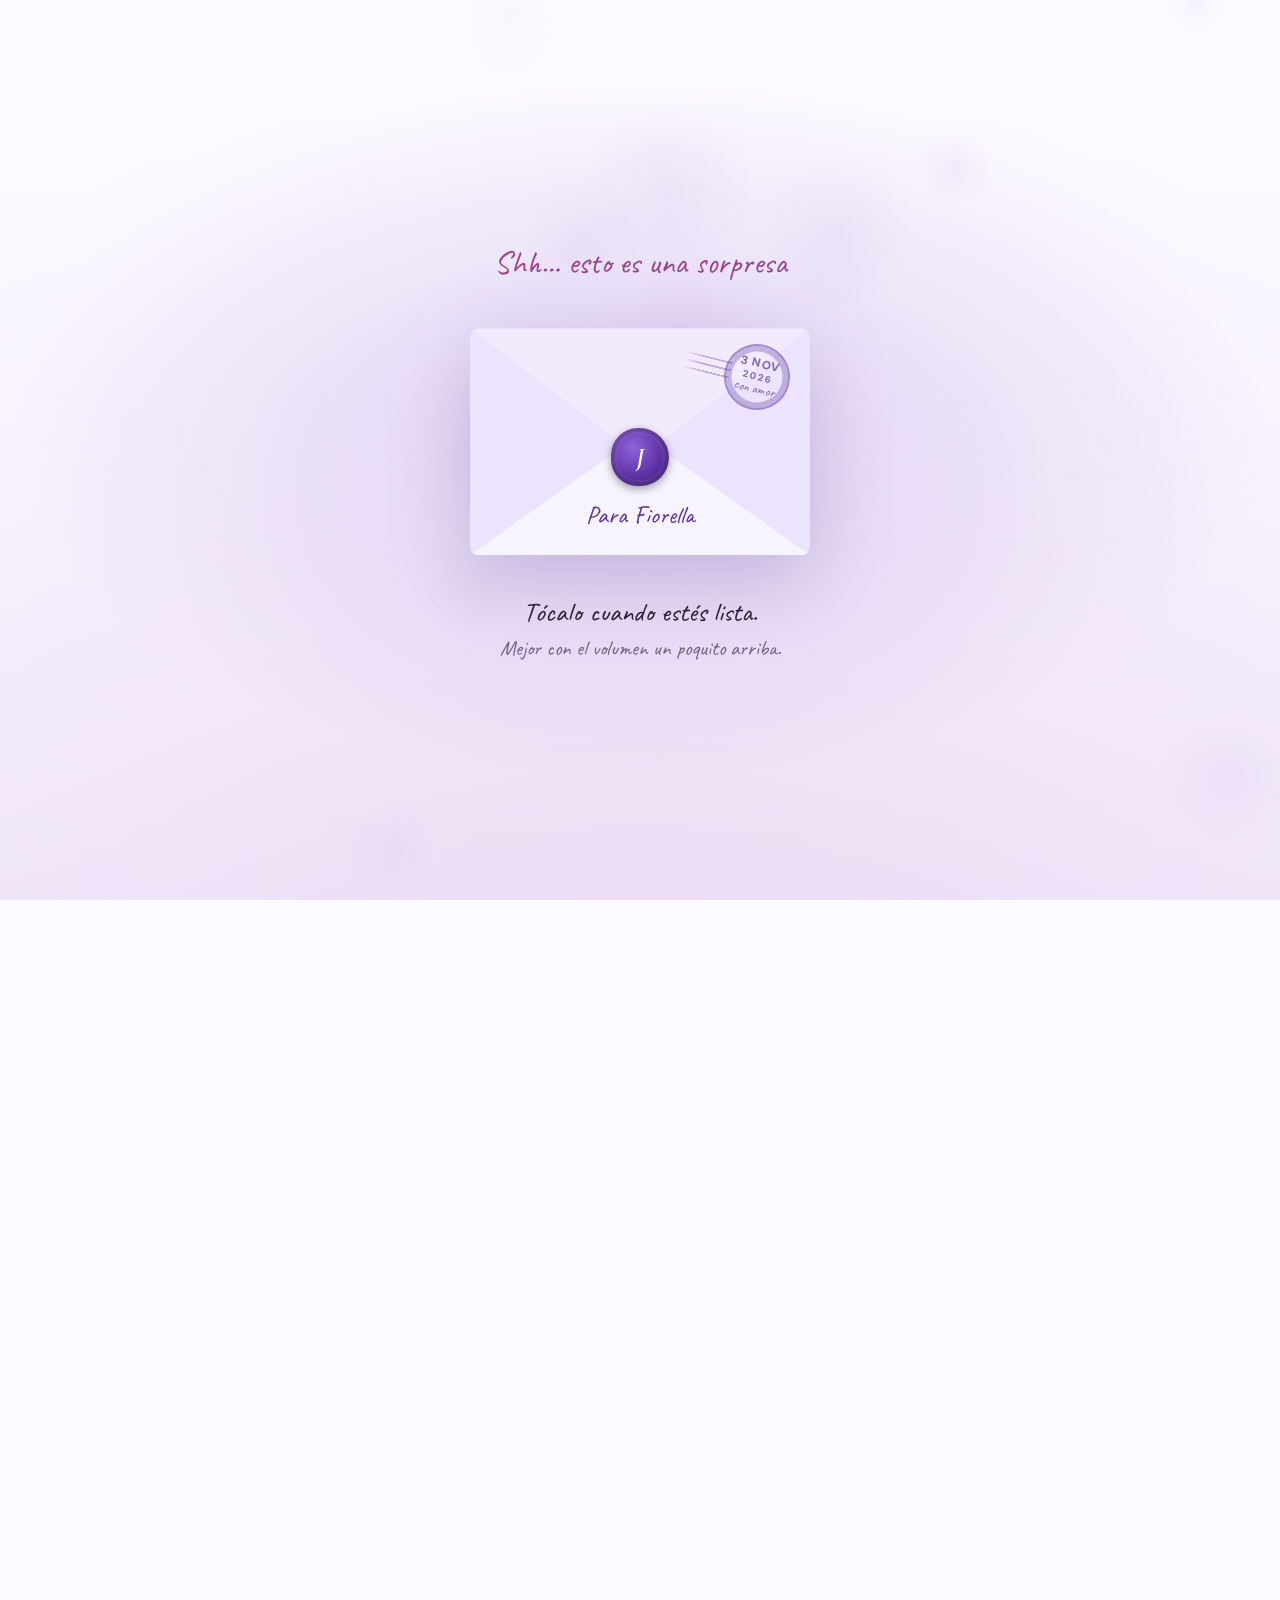
<file: index.html>
<!doctype html>
<html lang="es" class="bloqueado">
<head>
<meta charset="utf-8">
<meta name="viewport" content="width=device-width, initial-scale=1, viewport-fit=cover">
<title>Feliz cumpleaños, Fiorella</title>
<meta name="description" content="Una sorpresa de Josimar para Fiorella.">
<!-- Vista previa del link en WhatsApp y redes -->
<meta property="og:type" content="website">
<meta property="og:url" content="https://seasboli25-cyber.github.io/sorpresa-cumplea-os/">
<meta property="og:title" content="Para Fiorella">
<meta property="og:description" content="Shh… esto es una sorpresa. Ábrelo cuando estés lista.">
<meta property="og:image" content="https://seasboli25-cyber.github.io/sorpresa-cumplea-os/vista-previa.jpg">
<meta property="og:image:width" content="1200">
<meta property="og:image:height" content="630">
<meta property="og:image:alt" content="Un sobre cerrado con lacre morado que dice Para Fiorella">
<meta name="twitter:card" content="summary_large_image">
<link rel="icon" href="icono.svg" type="image/svg+xml">
<link rel="apple-touch-icon" href="apple-touch-icon.png">
<meta name="theme-color" content="#2e1a52">
<link rel="preconnect" href="https://fonts.googleapis.com">
<link rel="preconnect" href="https://fonts.gstatic.com" crossorigin>
<link rel="stylesheet" href="https://fonts.googleapis.com/css2?family=Caveat:wght@400;500;600;700&family=Cormorant+Garamond:ital,wght@0,500;0,600;1,400;1,500;1,600&family=DM+Sans:opsz,wght@9..40,400;9..40,500;9..40,700&display=swap">
<link rel="stylesheet" href="estilos.css">
</head>
<body>
<script>document.documentElement.classList.add('js');</script>

<canvas id="cielo" aria-hidden="true"></canvas>
<canvas id="fx" aria-hidden="true"></canvas>

<!-- El sobre: lo primero que ve -->
<div id="pantalla-sobre" class="pantalla-sobre">
  <p class="sobre-antes mano">Shh… esto es una sorpresa</p>
  <button id="sobre" class="sobre" type="button" aria-label="Abrir el sobre">
    <span class="sobre-fondo"></span>
    <span class="sobre-carta">
      <span class="mano">Feliz cumpleaños,<br>mi amor</span>
    </span>
    <span class="sobre-bolsillo"></span>
    <span class="sobre-frente"><span class="mano sobre-para">Para <span data-c="para">Fiorella</span></span></span>
    <span class="sobre-solapa"></span>
    <span class="sello"><span data-inicial="de">J</span></span>
    <span class="matasellos" id="matasellos" aria-hidden="true" hidden><b id="matasellos-dia">3 NOV</b><small id="matasellos-anio">2026</small><i>con amor</i></span>
  </button>
  <p class="sobre-pista mano" id="sobre-pista">Tócalo cuando estés lista.<br><small>Mejor con el volumen un poquito arriba.</small></p>
  <div class="candado" id="candado" hidden>
    <p class="candado-titulo" id="candado-titulo">No abrir antes del 3 de noviembre</p>
    <p class="candado-reloj" id="candado-reloj">00:00:00</p>
  </div>
</div>

<main id="historia">

  <section id="inicio" class="portada">
    <button id="luna" class="luna" type="button" aria-label="La luna"></button>
    <p class="portada-antes mano">Hoy le das otra vuelta al sol…</p>
    <h1 class="titulo">
      <span class="titulo-linea" data-letras>Feliz cumpleaños,</span>
      <span class="titulo-nombre" data-letras data-c="para">Fiorella</span>
    </h1>
    <svg class="trazo" viewBox="0 0 320 40" aria-hidden="true"><path pathLength="1" d="M8 26 C 60 8, 120 34, 170 20 S 270 6, 312 22"/></svg>
    <p class="portada-firma mano">con todo mi amor, <span data-c="de">Josimar</span></p>
    <a class="atajo-carta" href="#carta">o empieza por la carta</a>
    <p class="portada-fecha" id="portada-fecha" hidden></p>
    <a class="bajar" href="#tiempo"><span>baja despacito</span><svg viewBox="0 0 24 24" aria-hidden="true"><path d="M6 9l6 6 6-6"/></svg></a>
  </section>

  <section id="tiempo" class="seccion">
    <header class="seccion-cabeza revela">
      <p class="antetitulo mano" id="tiempo-ante">un pequeño reloj</p>
      <h2 id="tiempo-titulo">Hoy te toca a ti</h2>
    </header>
    <div class="reloj-bloque revela">
      <p class="reloj-intro" id="reloj-intro"></p>
      <p class="edad" id="edad" hidden></p>
      <div class="reloj" id="reloj"></div>
      <p class="reloj-nota mano" id="reloj-nota"></p>
    </div>
</section>

  <section id="nosotros" class="seccion" hidden>
    <header class="seccion-cabeza revela">
      <p class="antetitulo mano" id="nosotros-ante">desde que empezamos</p>
      <h2>Nuestro primer año</h2>
    </header>
    <div class="reloj-bloque revela">
      <p class="reloj-intro">Llevamos juntos</p>
      <div class="reloj" id="reloj-juntos"></div>
      <p class="reloj-nota mano" id="juntos-nota"></p>
    </div>
    <ul class="cifras" id="cifras"></ul>
    <ol class="linea" id="linea"></ol>
  </section>

  <section id="razones" class="seccion">
    <header class="seccion-cabeza revela">
      <p class="antetitulo mano">me puse a hacerte una lista</p>
      <h2>Cosas que amo de ti</h2>
    </header>
    <div class="mazo-zona revela">
      <div class="mazo" id="mazo" aria-live="polite"></div>
      <div class="mazo-controles">
        <span class="mazo-cuenta" id="mazo-cuenta">1 de 14</span>
        <button class="boton boton-suave" id="mazo-sig" type="button">Siguiente</button>
      </div>
      <p class="pista mano">Desliza la tarjeta o tócala</p>
    </div>
  </section>

  <section id="recuerdos" class="seccion">
    <header class="seccion-cabeza revela">
      <p class="antetitulo mano">cosas muy nuestras</p>
      <h2>Lo nuestro</h2>
    </header>
    <div class="tablero" id="tablero"></div>
    <p class="pista mano">Toca una tarjeta para ver qué te escribí.</p>
  </section>

  <section id="deseo" class="seccion deseo">
    <div class="deseo-luz" id="deseo-luz" aria-hidden="true"></div>
    <header class="seccion-cabeza revela">
      <p class="antetitulo mano">cierra los ojos un momento</p>
      <h2>Pide un deseo</h2>
      <p class="seccion-texto">Piensa tu deseo. Después toca las velas para apagarlas.</p>
    </header>
    <div class="pastel-zona revela">
      <div class="pastel" id="pastel">
        <div class="velas" id="velas"></div>
        <div class="piso piso-3"></div>
        <div class="piso piso-2"></div>
        <div class="piso piso-1"></div>
        <div class="plato"></div>
      </div>
    </div>
    <div class="deseo-acciones">
      <button class="boton boton-suave" id="microfono" type="button" hidden>Usar el micrófono para soplar</button>
    </div>
    <div class="deseo-mensaje" id="deseo-mensaje" hidden>
      <p class="mano grande">Ojalá se te cumpla, amor.</p>
      <p>Y si necesita ayuda, ya sabes a quién pedírsela.</p>
      <button class="boton boton-suave" id="reencender" type="button">Volver a encender las velas</button>
    </div>
  </section>

  <section id="regalo" class="seccion">
    <header class="seccion-cabeza revela">
      <p class="antetitulo mano">para cuando se te antoje</p>
      <h2>Te tengo algo</h2>
    </header>
    <div class="regalo-zona revela">
      <div class="rayos" aria-hidden="true"></div>
      <button class="caja" id="caja" type="button" aria-label="Abrir el regalo">
        <span class="caja-tapa"><span class="lazo"></span></span>
        <span class="caja-base"></span>
      </button>
      <p class="regalo-pista mano" id="regalo-pista">Tócalo, a ver qué tiene…</p>
    </div>
    <div class="vales" id="vales" hidden></div>
    <p class="pista mano" id="vales-pista" hidden>Cuando quieras usar uno, toca «Canjear».</p>
  </section>

  <section id="bebe" class="seccion bebe" hidden>
    <header class="seccion-cabeza revela">
      <p class="antetitulo mano">este cumpleaños somos tres</p>
      <h2>Alguien más te está celebrando</h2>
    </header>
    <div class="bebe-tarjeta revela">
      <div class="monitor" aria-hidden="true">
        <svg viewBox="0 0 600 120" preserveAspectRatio="none"><path class="ecg-fondo" id="ecg-fondo"/><path class="ecg-luz" id="ecg-luz" pathLength="1"/></svg>
      </div>
      <p class="bebe-semanas"><b id="bebe-semanas">24</b> <span id="bebe-dias">semanas</span></p>
      <p class="bebe-texto" id="bebe-texto"></p>
      <p class="bebe-nota mano" id="bebe-nota"></p>
      <button class="boton boton-suave" id="latido" type="button">Escuchar un latido</button>
    </div>
  </section>

  <section id="carta" class="seccion">
    <header class="seccion-cabeza revela">
      <p class="antetitulo mano">esto quería decirte</p>
      <h2>Una carta para ti</h2>
    </header>
    <article class="papel" id="papel"></article>
  </section>

  <section id="final" class="seccion final">
    <header class="seccion-cabeza revela">
      <p class="antetitulo mano">te dejé algo en las estrellas</p>
      <h2>Nuestro cielo</h2>
      <p class="seccion-texto">Toca las estrellas. Te dejé unas cositas ahí.</p>
    </header>
    <div class="constelacion" id="constelacion">
      <canvas id="estrellas" aria-hidden="true"></canvas>
      <ul class="sr" id="susurros-lista" aria-label="Lo que dicen las estrellas"></ul>
      <div class="susurro" id="susurro" role="status" hidden></div>
      <div class="final-texto" id="final-texto" hidden>
        <p class="final-titulo" id="final-titulo"></p>
        <p class="final-sub mano" id="final-sub"></p>
      </div>
    </div>
    <p class="final-bebe mano" id="final-bebe" hidden></p>
    <div class="final-acciones">
      <button class="boton" id="ultima" type="button">Una cosa más</button>
      <button class="boton boton-suave" id="otra-vez" type="button" hidden>Escuchar la música otra vez</button>
      <a class="boton boton-suave" id="ver-carta-universo" href="carta-universo.html" hidden>Una carta más, sobre el universo</a>
    </div>
  </section>

  <footer class="pie">
    <p class="mano">Para ti, <span data-c="para">Fiorella</span>. Te amo. <span data-c="de">Josimar</span>.</p>
    <button class="lumos-boton mano" id="lumos-boton" type="button">enciende una luz</button>
  </footer>
</main>

<button id="musica" class="musica" type="button" aria-label="Música" aria-pressed="false" hidden>
  <span class="barras" aria-hidden="true"><i></i><i></i><i></i><i></i></span>
</button>
<div id="aviso" class="aviso" role="status" aria-live="polite"></div>

<div id="lumos" class="lumos" hidden>
  <p class="lumos-mensaje" id="lumos-mensaje"></p>
  <div class="lumos-sombra" aria-hidden="true"></div>
  <p class="lumos-guia mano" id="lumos-guia">Mueve la luz para encontrarlo</p>
  <button class="lumos-nox" id="lumos-nox" type="button">Apagar</button>
</div>

<script src="contenido.js"></script>
<script src="app.js"></script>
</body>
</html>
</file>
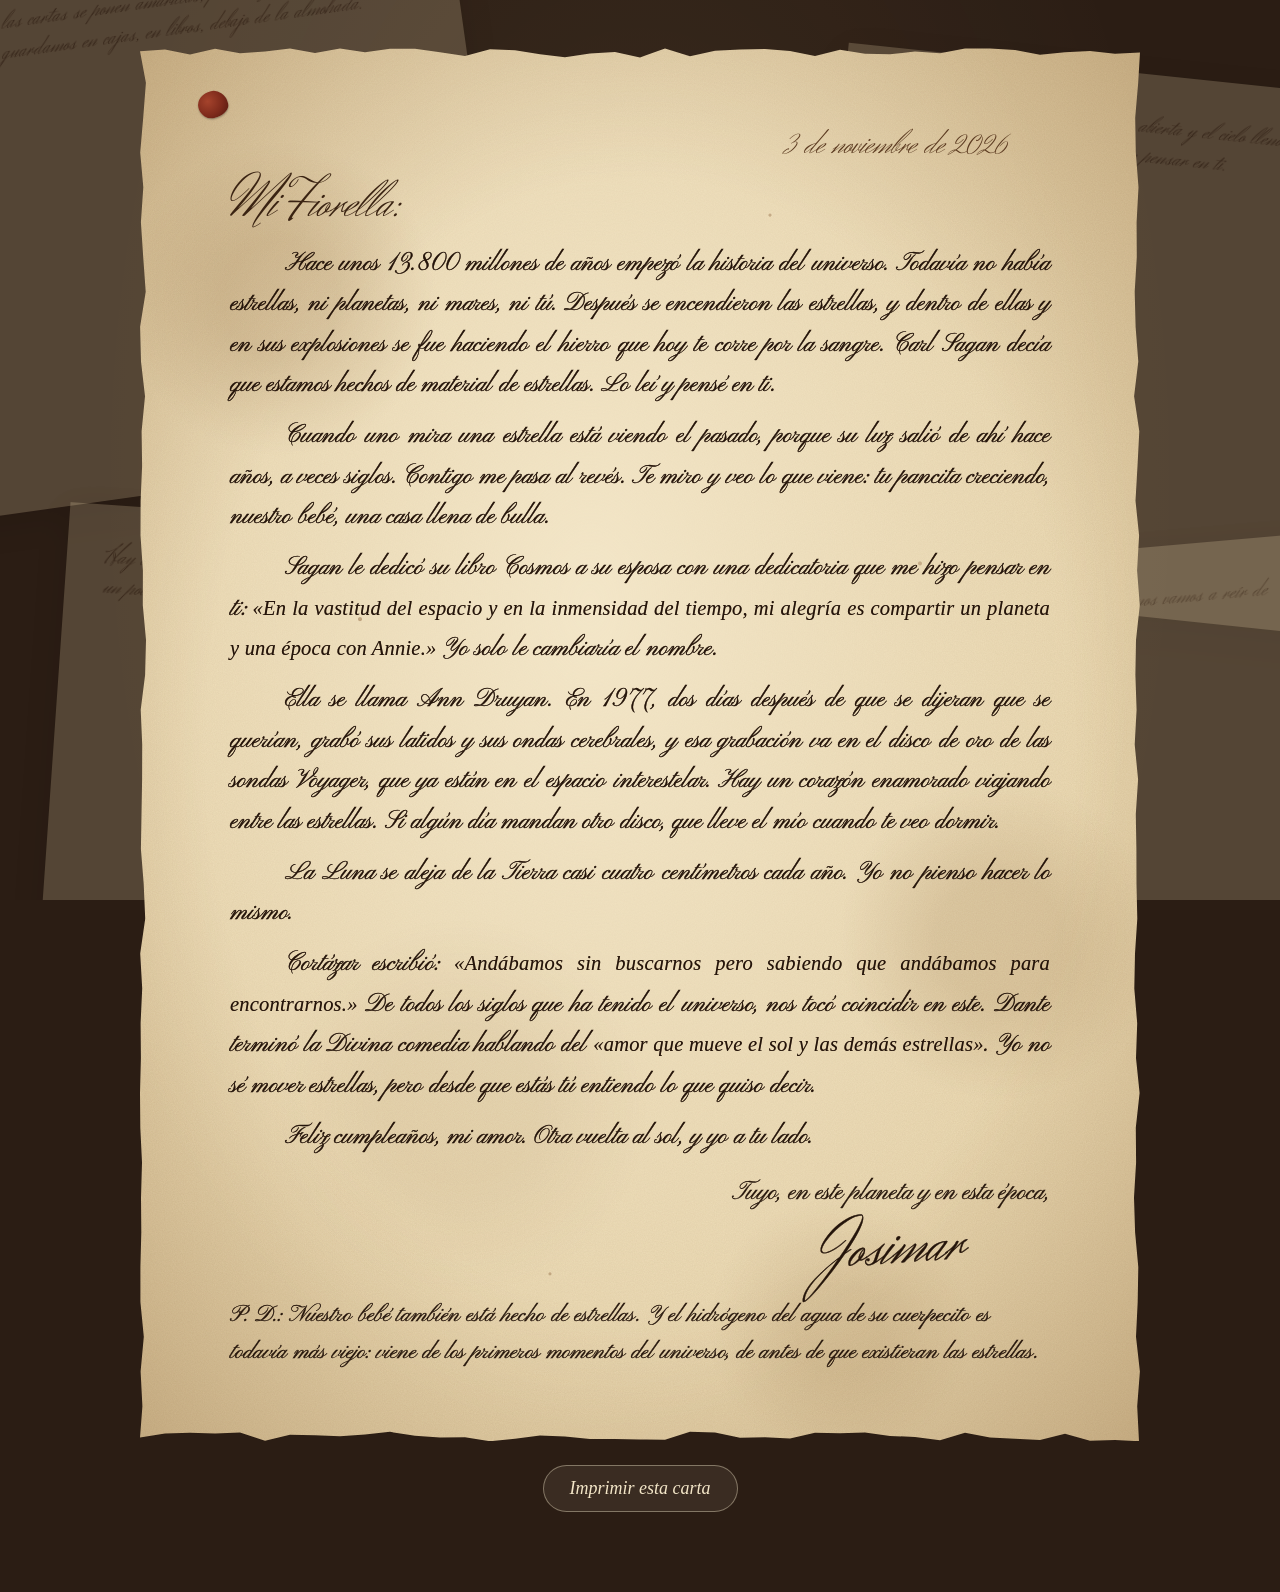
<file: carta-universo.html>
<!doctype html>
<html lang="es">
<head>
<meta charset="utf-8">
<meta name="viewport" content="width=device-width, initial-scale=1">
<title>Carta del universo para Fiorella</title>
<meta property="og:title" content="Una carta para Fiorella">
<meta property="og:description" content="Sobre estrellas, planetas y nosotros.">
<meta property="og:image" content="https://seasboli25-cyber.github.io/sorpresa-cumplea-os/vista-previa.jpg">
<link rel="icon" href="icono.svg" type="image/svg+xml">
<link rel="preconnect" href="https://fonts.googleapis.com">
<link rel="preconnect" href="https://fonts.gstatic.com" crossorigin>
<link rel="stylesheet" href="https://fonts.googleapis.com/css2?family=Pinyon+Script&family=Herr+Von+Muellerhoff&family=IM+Fell+English:ital@0;1&display=swap">
<style>
/* Hoja de papel antiguo escrita a pluma. Se imprime en tamaño carta, sin márgenes
   del navegador. Para cambiar el texto, edita solo el bloque marcado en el <body>. */
:root {
  --papel: #ead8b1;
  --papel-claro: #f3e6c8;
  --tinta: #3a2312;
  --tinta-suave: #5b3a20;
  --mancha: 120, 78, 30;
  --lacre: #7d2a1b;
  --mesa: #2b1d14;

  --letra: "Pinyon Script", "Snell Roundhand", "Apple Chancery", cursive;
  --letra-firma: "Herr Von Muellerhoff", "Pinyon Script", cursive;
  --letra-cita: "IM Fell English", "Iowan Old Style", Georgia, serif;

  /* Tamaño del texto: bájalo un poco si agregas párrafos y no cabe en una hoja. */
  --tamano: 18.4px;
}

* { box-sizing: border-box; }
html { background: var(--mesa); }
body {
  margin: 0;
  min-height: 100vh;
  padding: 48px 16px 80px;
  background:
    radial-gradient(ellipse at 50% 30%, rgba(255, 220, 160, .08), transparent 60%),
    var(--mesa);
  color: var(--tinta);
  display: flex;
  flex-direction: column;
  align-items: center;
  gap: 24px;
  overflow-x: hidden;
}

/* Hojas viejas de fondo, solo en pantalla. */
.fondo { position: fixed; inset: 0; pointer-events: none; overflow: hidden; }
.fondo div {
  position: absolute;
  width: 46vw;
  height: 60vh;
  padding: 3vw;
  background: var(--papel);
  opacity: .2;
  filter: blur(.6px) sepia(.3);
  font-family: var(--letra-firma);
  font-size: 26px;
  line-height: 1.15;
  color: var(--tinta-suave);
  overflow: hidden;
  box-shadow: 0 10px 30px rgba(0, 0, 0, .5);
}
.fondo div:nth-child(1) { left: -8vw; top: -6vh; transform: rotate(-8deg); }
.fondo div:nth-child(2) { right: -10vw; top: 8vh; transform: rotate(6deg); }
.fondo div:nth-child(3) { left: 4vw; bottom: -18vh; transform: rotate(4deg); }
.fondo div:nth-child(4) { right: -4vw; bottom: -22vh; transform: rotate(-5deg); }

.hoja {
  position: relative;
  width: 8.5in;
  max-width: 100%;
  min-height: 11in;
  padding: .75in .85in .6in;
  background-color: var(--papel);
  background-image:
    /* bordes tostados */
    radial-gradient(ellipse 75% 70% at 50% 50%, transparent 58%, rgba(var(--mancha), .32) 100%),
    /* manchas de humedad y tiempo */
    radial-gradient(circle at 14% 18%, rgba(var(--mancha), .16) 0 4%, transparent 11%),
    radial-gradient(circle at 86% 64%, rgba(var(--mancha), .14) 0 5%, transparent 13%),
    radial-gradient(circle at 70% 92%, rgba(var(--mancha), .12) 0 3%, transparent 9%),
    radial-gradient(circle at 32% 76%, rgba(var(--mancha), .07) 0 6%, transparent 15%),
    /* puntitos de óxido */
    radial-gradient(circle at 22% 41%, rgba(110, 60, 20, .35) 0 1.5px, transparent 2.5px),
    radial-gradient(circle at 63% 12%, rgba(110, 60, 20, .3) 0 1px, transparent 2px),
    radial-gradient(circle at 78% 37%, rgba(110, 60, 20, .28) 0 1.5px, transparent 2.5px),
    radial-gradient(circle at 41% 88%, rgba(110, 60, 20, .3) 0 1px, transparent 2px),
    /* luz al centro */
    radial-gradient(ellipse at 45% 40%, var(--papel-claro), transparent 70%),
    /* fibra del papel */
    url("data:image/svg+xml,%3Csvg xmlns='http://www.w3.org/2000/svg' width='300' height='300'%3E%3Cfilter id='f'%3E%3CfeTurbulence type='fractalNoise' baseFrequency='.9' numOctaves='3' stitchTiles='stitch'/%3E%3CfeColorMatrix values='0 0 0 0 .45 0 0 0 0 .32 0 0 0 0 .16 0 0 0 .22 0'/%3E%3C/filter%3E%3Crect width='100%25' height='100%25' filter='url(%23f)'/%3E%3C/svg%3E");
  clip-path: polygon(0.00% 0.23%, 2.50% 0.11%, 5.00% 0.46%, 7.50% 0.05%, 10.00% 0.38%, 12.50% 0.26%, 15.00% 0.04%, 17.50% 0.36%, 20.00% 0.03%, 22.50% 0.30%, 25.00% 0.05%, 27.50% 0.06%, 30.00% 0.30%, 32.50% 0.58%, 35.00% 0.09%, 37.50% 0.16%, 40.00% 0.44%, 42.50% 0.66%, 45.00% 0.40%, 47.50% 0.28%, 50.00% 0.68%, 52.50% 0.03%, 55.00% 0.60%, 57.50% 0.20%, 60.00% 0.10%, 62.50% 0.08%, 65.00% 0.22%, 67.50% 0.57%, 70.00% 0.13%, 72.50% 0.41%, 75.00% 0.45%, 77.50% 0.26%, 80.00% 0.38%, 82.50% 0.04%, 85.00% 0.04%, 87.50% 0.14%, 90.00% 0.48%, 92.50% 0.30%, 95.00% 0.22%, 97.50% 0.41%, 100.00% 0.32%, 99.82% 2.50%, 99.52% 5.00%, 99.58% 7.50%, 99.85% 10.00%, 99.66% 12.50%, 99.68% 15.00%, 99.47% 17.50%, 99.56% 20.00%, 99.83% 22.50%, 99.41% 25.00%, 99.93% 27.50%, 99.75% 30.00%, 99.55% 32.50%, 99.91% 35.00%, 99.71% 37.50%, 99.98% 40.00%, 99.60% 42.50%, 99.54% 45.00%, 99.66% 47.50%, 99.47% 50.00%, 99.81% 52.50%, 99.58% 55.00%, 99.64% 57.50%, 99.65% 60.00%, 99.73% 62.50%, 99.50% 65.00%, 99.43% 67.50%, 99.72% 70.00%, 99.60% 72.50%, 99.96% 75.00%, 99.58% 77.50%, 99.61% 80.00%, 99.40% 82.50%, 99.51% 85.00%, 99.83% 87.50%, 99.77% 90.00%, 99.60% 92.50%, 99.99% 95.00%, 99.72% 97.50%, 99.90% 100.00%, 97.50% 99.92%, 95.00% 99.96%, 92.50% 99.46%, 90.00% 99.91%, 87.50% 99.83%, 85.00% 99.73%, 82.50% 99.39%, 80.00% 99.94%, 77.50% 99.69%, 75.00% 99.62%, 72.50% 99.38%, 70.00% 99.43%, 67.50% 99.40%, 65.00% 99.81%, 62.50% 99.71%, 60.00% 99.75%, 57.50% 99.38%, 55.00% 99.33%, 52.50% 99.89%, 50.00% 99.88%, 47.50% 99.84%, 45.00% 99.84%, 42.50% 99.66%, 40.00% 99.59%, 37.50% 99.82%, 35.00% 100.00%, 32.50% 99.71%, 30.00% 99.74%, 27.50% 99.60%, 25.00% 99.33%, 22.50% 99.52%, 20.00% 99.64%, 17.50% 99.57%, 15.00% 99.53%, 12.50% 99.96%, 10.00% 99.37%, 7.50% 99.45%, 5.00% 99.39%, 2.50% 99.44%, 0.00% 99.73%, 0.24% 97.50%, 0.06% 95.00%, 0.38% 92.50%, 0.04% 90.00%, 0.04% 87.50%, 0.13% 85.00%, 0.10% 82.50%, 0.20% 80.00%, 0.03% 77.50%, 0.00% 75.00%, 0.09% 72.50%, 0.06% 70.00%, 0.22% 67.50%, 0.02% 65.00%, 0.52% 62.50%, 0.37% 60.00%, 0.09% 57.50%, 0.15% 55.00%, 0.21% 52.50%, 0.22% 50.00%, 0.07% 47.50%, 0.51% 45.00%, 0.60% 42.50%, 0.28% 40.00%, 0.29% 37.50%, 0.05% 35.00%, 0.06% 32.50%, 0.21% 30.00%, 0.16% 27.50%, 0.50% 25.00%, 0.10% 22.50%, 0.01% 20.00%, 0.57% 17.50%, 0.32% 15.00%, 0.09% 12.50%, 0.33% 10.00%, 0.02% 7.50%, 0.32% 5.00%, 0.59% 2.50%);
  box-shadow: 0 24px 60px rgba(0, 0, 0, .55);
  -webkit-print-color-adjust: exact;
  print-color-adjust: exact;
}
/* Una gota de lacre, como en las cartas viejas. */
.lacre {
  position: absolute;
  top: .45in;
  left: .6in;
  width: 30px;
  height: 27px;
  border-radius: 52% 48% 55% 45% / 50% 58% 42% 50%;
  background: radial-gradient(circle at 35% 35%, #a5432c, var(--lacre) 55%, #4f170d);
  box-shadow: 0 1px 2px rgba(0, 0, 0, .35);
  transform: rotate(-12deg);
}

.fecha {
  margin: 0 0 .15in;
  text-align: right;
  font-family: var(--letra-firma);
  font-size: 30px;
  line-height: 1;
  color: var(--tinta-suave);
  padding-right: .45in;
}
.saludo {
  margin: 0 0 .12in;
  font-family: var(--letra-firma);
  font-size: 44px;
  line-height: 1;
}
.texto p {
  margin: 0 0 .42em;
  font-family: var(--letra);
  font-size: var(--tamano);
  line-height: 1.5;
  text-indent: 2.2em;
  text-align: justify;
  hyphens: auto;
  /* tinta que se corre un poquito en el papel */
  text-shadow: 0 0 .5px rgba(58, 35, 18, .55);
}
.texto i { font-style: normal; }
.texto q {
  quotes: "«" "»";
  font-family: var(--letra-cita);
  font-style: italic;
  font-size: .92em;
  letter-spacing: .01em;
}
.despedida {
  margin: .16in 0 0 auto;
  width: max-content;
  max-width: 100%;
  text-align: center;
  font-family: var(--letra);
  font-size: var(--tamano);
  line-height: 1.4;
}
.firma {
  display: block;
  margin-top: 2px;
  font-family: var(--letra-firma);
  font-size: 58px;
  line-height: 1;
  transform: rotate(-4deg);
}
.posdata {
  margin: .14in 0 0;
  font-family: var(--letra);
  font-size: calc(var(--tamano) * .9);
  line-height: 1.45;
  color: var(--tinta-suave);
}

.imprimir {
  position: relative;
  padding: 12px 26px;
  border: 1px solid rgba(243, 230, 200, .4);
  border-radius: 999px;
  background: rgba(243, 230, 200, .08);
  color: var(--papel-claro);
  font: italic 18px var(--letra-cita);
  cursor: pointer;
}
.imprimir:hover { background: rgba(243, 230, 200, .16); }
.imprimir:focus-visible { outline: 2px solid var(--papel-claro); outline-offset: 3px; }

/* En pantalla la hoja crece y la letra es más grande, oscura y gruesa para leerse
   bien en la computadora; la impresión conserva el tamaño carta de abajo. */
@media screen {
  .hoja { width: min(1000px, 100%); padding: 80px 90px 70px; --tamano: 25px; }
  .texto p, .despedida, .posdata {
    color: #24140a;
    -webkit-text-stroke: .35px currentColor;
    line-height: 1.62;
  }
  .texto q { font-size: .82em; -webkit-text-stroke: 0; }
  .posdata { font-size: calc(var(--tamano) * .92); }
  .fecha { font-size: 36px; }
  .saludo { font-size: 54px; }
  .firma { font-size: 68px; }
}

@media screen and (max-width: 860px) {
  body { padding-top: 20px; }
  .hoja { min-height: 0; padding: 48px 24px 44px; --tamano: 21px; }
  .lacre { top: 22px; left: 20px; }
  .fecha { padding-right: 40px; font-size: 24px; }
  .saludo { font-size: 36px; }
  .firma { font-size: 48px; }
}

@page { size: letter; margin: 0; }
@media print {
  html, body { background: none; }
  body { padding: 0; display: block; }
  .fondo, .imprimir { display: none; }
  .hoja { width: 8.5in; height: 11in; min-height: 0; max-width: none; box-shadow: none; overflow: hidden; }
}
</style>
</head>
<body>

<div class="fondo" aria-hidden="true">
  <div>Con el tiempo las cartas se ponen amarillas, pero lo que dicen sigue igual de vivo. Las guardamos en cajas, en libros, debajo de la almohada.</div>
  <div>Querida mía, te escribo con la ventana abierta y el cielo lleno de estrellas que no sé nombrar, pero que me hacen pensar en ti.</div>
  <div>Hay cosas que solo se dicen bien a mano, despacio, con la tinta corriéndose un poco en el papel.</div>
  <div>Guarda esta hoja. Algún día la vamos a leer juntos y nos vamos a reír de lo jóvenes que éramos.</div>
</div>

<article class="hoja">
  <span class="lacre" aria-hidden="true"></span>

  <!-- ═══════════ EDITA AQUÍ EL TEXTO DE LA CARTA ═══════════
       Cada <p> es un párrafo. Las citas van entre <q> y </q>.
       Si no cabe en una hoja al imprimir, baja --tamano arriba (por ejemplo a 18.5px). -->

  <p class="fecha">3 de noviembre de 2026</p>
  <p class="saludo">Mi Fiorella:</p>

  <div class="texto">
    <p>Hace unos 13.800 millones de años empezó la historia del universo. Todavía no había estrellas, ni planetas, ni mares, ni tú. Después se encendieron las estrellas, y dentro de ellas y en sus explosiones se fue haciendo el hierro que hoy te corre por la sangre. Carl Sagan decía que estamos hechos de material de estrellas. Lo leí y pensé en ti.</p>
    <p>Cuando uno mira una estrella está viendo el pasado, porque su luz salió de ahí hace años, a veces siglos. Contigo me pasa al revés. Te miro y veo lo que viene: tu pancita creciendo, nuestro bebé, una casa llena de bulla.</p>
    <p>Sagan le dedicó su libro <i>Cosmos</i> a su esposa con una dedicatoria que me hizo pensar en ti: <q>En la vastitud del espacio y en la inmensidad del tiempo, mi alegría es compartir un planeta y una época con Annie.</q> Yo solo le cambiaría el nombre.</p>
    <p>Ella se llama Ann Druyan. En 1977, dos días después de que se dijeran que se querían, grabó sus latidos y sus ondas cerebrales, y esa grabación va en el disco de oro de las sondas Voyager, que ya están en el espacio interestelar. Hay un corazón enamorado viajando entre las estrellas. Si algún día mandan otro disco, que lleve el mío cuando te veo dormir.</p>
    <p>La Luna se aleja de la Tierra casi cuatro centímetros cada año. Yo no pienso hacer lo mismo.</p>
    <p>Cortázar escribió: <q>Andábamos sin buscarnos pero sabiendo que andábamos para encontrarnos.</q> De todos los siglos que ha tenido el universo, nos tocó coincidir en este. Dante terminó la <i>Divina comedia</i> hablando del <q>amor que mueve el sol y las demás estrellas</q>. Yo no sé mover estrellas, pero desde que estás tú entiendo lo que quiso decir.</p>
    <p>Feliz cumpleaños, mi amor. Otra vuelta al sol, y yo a tu lado.</p>
  </div>

  <p class="despedida">
    Tuyo, en este planeta y en esta época,
    <span class="firma">Josimar</span>
  </p>

  <p class="posdata">P. D.: Nuestro bebé también está hecho de estrellas. Y el hidrógeno del agua de su cuerpecito es todavía más viejo: viene de los primeros momentos del universo, de antes de que existieran las estrellas.</p>

  <!-- ═══════════ FIN DEL TEXTO ═══════════ -->
</article>

<button class="imprimir" type="button" onclick="window.print()">Imprimir esta carta</button>

</body>
</html>
</file>
<file: estilos.css>
/* Papel blanco, tinta violeta: el recorrido es claro y aireado, y dos momentos
   en violeta profundo lo abren y lo cierran (el crepúsculo con la luna y el cielo
   final). Cada sección sigue siendo un objeto de papel: sobre, tarjetas, polaroids,
   pastel, caja, carta. Plan acordado con Codex el 2 de noviembre. */
:root {
  color-scheme: light;

  /* Superficies y tinta */
  --fondo: #fcfaff;
  --fondo-2: #f4effc;
  --tarjeta: #ffffff;
  --violeta: #6d3fc0;
  --violeta-hondo: #2e1a52;
  --lila: #b9a3ea;
  --lila-suave: #ece4fb;
  --orquidea: #b85fa8;
  --orquidea-texto: #9b438b;
  --sombra: rgba(76, 40, 140, 0.12);
  --sombra-fuerte: rgba(76, 40, 140, 0.22);

  /* Nombres heredados, ahora con su función en el tema claro.
     Los paneles violetas los redefinen más abajo para fondo oscuro. */
  --noche: var(--fondo);
  --noche-2: var(--fondo-2);
  --noche-3: #e6dcfa;
  --vela: var(--violeta);
  --rubor: var(--orquidea-texto);
  --vino: #5a2e9e;
  --lavanda: var(--lila);
  --menta: #d9c8f7;
  --luz: var(--violeta-hondo);
  --texto: #2a1f3d;
  --tenue: #6f6386;
  --linea: rgba(109, 63, 192, 0.16);
  --vidrio: rgba(255, 255, 255, 0.82);

  --papel: #ffffff;
  --papel-rosa: #fbf2fa;
  --papel-lila: #f3eefd;
  --polaroid: #ffffff;
  --tinta: #2a1f3d;
  --tinta-suave: #6f6386;

  --sobre: #f8f4ff;
  --sobre-2: #ece3fc;
  --sobre-solapa: #f2ebfe;
  --sobre-in: #c9b6ef;

  --crema: #ffffff;
  --pastel-1: #8d5fd3;
  --pastel-2: #b597ec;
  --pastel-3: #e3d6fa;

  --f-display: "Cormorant Garamond", "Cormorant", Garamond, "Times New Roman", serif;
  --f-mano: "Caveat", "Segoe Print", "Bradley Hand", "Comic Sans MS", cursive;
  --f-texto: "DM Sans", "Segoe UI", system-ui, -apple-system, sans-serif;
}

/* Paneles violetas (portada, cielo final, última razón, lumos): tinta clara. */
.portada, .constelacion, .tarjeta-final, .lumos {
  --luz: #ffffff;
  --texto: #efe8ff;
  --tenue: #c9bcec;
  --vela: #e4d4ff;
  --rubor: #f1b9e6;
  --linea: rgba(228, 212, 255, 0.28);
}

*, *::before, *::after { box-sizing: border-box; }
[hidden] { display: none !important; }

html { background: var(--noche); scroll-behavior: smooth; }
body {
  margin: 0;
  background: var(--noche);
  color: var(--texto);
  font-family: var(--f-texto);
  font-size: 1rem;
  line-height: 1.6;
  -webkit-font-smoothing: antialiased;
  -webkit-tap-highlight-color: transparent;
  touch-action: manipulation;
}
img { max-width: 100%; display: block; }
button { font: inherit; color: inherit; }
.mano { font-family: var(--f-mano); }
.sr { position: absolute; width: 1px; height: 1px; overflow: hidden; clip: rect(0 0 0 0); white-space: nowrap; }

html.bloqueado { overflow: hidden; }
html.bloqueado body { overflow: hidden; }
html.js.bloqueado main { visibility: hidden; }

/* Lienzos */
#cielo, #fx {
  position: fixed;
  inset: 0;
  width: 100%;
  height: 100%;
  display: block;
  pointer-events: none;
}
#cielo { z-index: 0; }
#fx { z-index: 55; }

main {
  position: relative;
  z-index: 1;
  overflow-x: clip;
  padding-left: max(16px, env(safe-area-inset-left, 0px));
  padding-right: max(16px, env(safe-area-inset-right, 0px));
}

/* ───────────── El sobre ───────────── */
.pantalla-sobre {
  position: fixed;
  inset: 0;
  z-index: 50;
  display: flex;
  flex-direction: column;
  align-items: center;
  justify-content: center;
  gap: clamp(22px, 5vh, 40px);
  padding: max(24px, env(safe-area-inset-top, 0px)) max(16px, env(safe-area-inset-right, 0px)) max(24px, env(safe-area-inset-bottom, 0px)) max(16px, env(safe-area-inset-left, 0px));
  background: radial-gradient(ellipse 70% 55% at 50% 48%, rgba(120, 80, 160, 0.28), transparent 70%);
  text-align: center;
  transition: opacity 1s ease, transform 1.2s cubic-bezier(.2, .8, .2, 1);
}
.pantalla-sobre.saliendo { opacity: 0; transform: scale(1.08); pointer-events: none; }

.sobre-antes {
  margin: 0;
  font-size: clamp(1.5rem, 5.5vw, 2rem);
  color: var(--rubor);
  animation: aparece-suave 1.4s ease .3s backwards;
}
.sobre-pista {
  margin: 0;
  font-size: clamp(1.35rem, 5vw, 1.7rem);
  line-height: 1.25;
  color: var(--texto);
  animation: aparece-suave 1.4s ease 1.2s backwards;
}
.sobre-pista small { font-size: .78em; color: var(--tenue); }
.abriendo .sobre-pista, .abriendo .sobre-antes { opacity: 0; transition: opacity .4s; }

.sobre {
  position: relative;
  width: min(80vw, 340px);
  aspect-ratio: 3 / 2;
  padding: 0;
  border: 0;
  background: none;
  cursor: pointer;
  perspective: 1100px;
  animation: flotar 4.5s ease-in-out infinite, aparece-suave 1.2s ease .6s backwards;
  filter: drop-shadow(0 24px 40px rgba(0, 0, 0, .45));
}
.sobre:focus-visible { outline: 2px solid var(--vela); outline-offset: 10px; border-radius: 10px; }
.abriendo .sobre { animation: none; }

.sobre > span { position: absolute; display: block; }
.sobre-fondo { inset: 0; background: var(--sobre-in); border-radius: 8px; }
.sobre-carta {
  left: 7%; right: 7%; top: 6%; bottom: 6%;
  z-index: 2;
  display: grid !important;
  place-items: center;
  background: var(--papel);
  border-radius: 4px;
  color: var(--tinta);
  font-size: clamp(1.25rem, 5vw, 1.6rem);
  line-height: 1.15;
  transition: transform 1s cubic-bezier(.2, .8, .2, 1) .6s;
}
.sobre-bolsillo {
  inset: 0;
  z-index: 3;
  background: var(--sobre-2);
  border-radius: 8px;
  clip-path: polygon(0 0, 50% 54%, 100% 0, 100% 100%, 0 100%);
}
.sobre-frente {
  inset: 0;
  z-index: 4;
  background: var(--sobre);
  border-radius: 0 0 8px 8px;
  clip-path: polygon(0 100%, 50% 47%, 100% 100%);
}
.sobre-para {
  position: absolute;
  left: 0; right: 0; bottom: 9%;
  font-size: clamp(1.2rem, 4.8vw, 1.55rem);
  color: var(--vino);
}
.sobre-solapa {
  left: 0; right: 0; top: 0;
  height: 57%;
  z-index: 5;
  background: var(--sobre-solapa);
  border-radius: 8px 8px 0 0;
  clip-path: polygon(0 0, 100% 0, 50% 100%);
  transform-origin: 50% 0;
  transition: transform .75s cubic-bezier(.4, .1, .3, 1) .2s, z-index 0s linear .55s, filter .75s .2s;
}
.sello {
  left: 50%; top: 57%;
  z-index: 6;
  width: 58px; height: 58px;
  margin: -29px 0 0 -29px;
  display: grid !important;
  place-items: center;
  border-radius: 48% 52% 50% 46%;
  background: radial-gradient(circle at 38% 34%, #b8475f, var(--vino) 60%, #5e1a2e);
  box-shadow: 0 3px 8px rgba(0, 0, 0, .35), inset 0 0 0 4px rgba(0, 0, 0, .12), inset 0 0 0 6px rgba(255, 255, 255, .06);
  color: var(--vela);
  font-family: var(--f-display);
  font-style: italic;
  font-weight: 600;
  font-size: 1.7rem;
  line-height: 1;
  animation: latido 2.4s ease-in-out infinite;
}
.abriendo .sello { animation: sello-fuera .55s cubic-bezier(.5, 0, .7, .4) forwards; }
.abriendo .sobre-solapa { transform: rotateX(180deg); z-index: 1; filter: brightness(.82); }
.abriendo .sobre-carta { transform: translateY(-58%); }

/* ───────────── Portada ───────────── */
.portada {
  position: relative;
  min-height: 92svh;
  display: flex;
  flex-direction: column;
  align-items: center;
  justify-content: center;
  gap: 10px;
  padding-block: 18vh 12vh;
  text-align: center;
}
.portada-antes {
  margin: 0;
  font-size: clamp(1.45rem, 5vw, 2rem);
  color: var(--rubor);
  opacity: 0;
}
.abierto .portada-antes { animation: aparece-suave 1.2s ease .2s forwards; }

.titulo {
  margin: 0;
  font-family: var(--f-display);
  font-weight: 500;
  font-style: italic;
  line-height: 1;
  text-wrap: balance;
}
.titulo-linea {
  display: block;
  font-size: clamp(2.3rem, 8.5vw, 4.8rem);
  color: var(--luz);
  letter-spacing: .005em;
}
.titulo-nombre {
  display: block;
  margin-top: .05em;
  font-size: clamp(4.4rem, 20vw, 10.5rem);
  font-weight: 600;
  line-height: .95;
  color: var(--vela);
  text-shadow: 0 0 34px rgba(245, 196, 110, .35);
}
.palabra { display: inline-block; white-space: nowrap; }
.letra { display: inline-block; }
html.js .letra { opacity: 0; transform: translateY(.45em) rotate(7deg); filter: blur(6px); }
.abierto .letra {
  animation: letra-entra 1s cubic-bezier(.2, .9, .3, 1.15) forwards;
  animation-delay: calc(var(--i) * 45ms + .55s);
}
.abierto .titulo-nombre .letra {
  animation: letra-entra 1.1s cubic-bezier(.2, .9, .3, 1.2) forwards, brillo 5s ease-in-out infinite;
  animation-delay: calc(var(--i) * 85ms + 1.35s), calc(var(--i) * 140ms + 3.4s);
}

.trazo { width: min(70vw, 320px); height: auto; margin-top: -4px; overflow: visible; }
.trazo path {
  fill: none;
  stroke: var(--rubor);
  stroke-width: 3;
  stroke-linecap: round;
  stroke-dasharray: 1;
  stroke-dashoffset: 1;
}
.abierto .trazo path { animation: dibujar 1.4s cubic-bezier(.6, 0, .3, 1) 2.3s forwards; }

.portada-firma {
  margin: 4px 0 0;
  font-size: clamp(1.4rem, 5vw, 1.9rem);
  color: var(--texto);
  opacity: 0;
}
.abierto .portada-firma { animation: aparece-suave 1.4s ease 3s forwards; }

.bajar {
  position: absolute;
  bottom: 3vh;
  left: 50%;
  transform: translateX(-50%);
  display: flex;
  flex-direction: column;
  align-items: center;
  gap: 2px;
  color: var(--tenue);
  text-decoration: none;
  font-family: var(--f-mano);
  font-size: 1.2rem;
  opacity: 0;
}
.abierto .bajar { animation: aparece-suave 1s ease 4s forwards; }
.bajar svg { width: 22px; height: 22px; fill: none; stroke: currentColor; stroke-width: 2; stroke-linecap: round; stroke-linejoin: round; animation: rebote 1.8s ease-in-out infinite; }
.bajar:focus-visible { outline: 2px solid var(--vela); outline-offset: 6px; border-radius: 8px; }

.luna {
  position: absolute;
  top: max(5vh, 28px);
  right: max(6vw, 8px);
  width: clamp(58px, 14vw, 98px);
  aspect-ratio: 1;
  padding: 0;
  border: 0;
  border-radius: 50%;
  cursor: pointer;
  background:
    radial-gradient(circle at 64% 30%, rgba(196, 170, 120, .45) 0 7%, transparent 8%),
    radial-gradient(circle at 34% 62%, rgba(196, 170, 120, .4) 0 10%, transparent 11%),
    radial-gradient(circle at 60% 72%, rgba(196, 170, 120, .3) 0 5%, transparent 6%),
    radial-gradient(circle at 36% 34%, #fffbea, #f4e4ba 55%, #d6bf8a);
  box-shadow: 0 0 40px 10px rgba(255, 236, 190, .22), 0 0 130px 40px rgba(255, 236, 190, .1);
  transition: transform .4s cubic-bezier(.3, 1.6, .5, 1);
}
.luna { -webkit-touch-callout: none; -webkit-user-select: none; user-select: none; }
.luna:hover { transform: scale(1.06); }
.luna.toque { animation: toque-luna .5s ease; }
.luna:focus-visible { outline: 2px solid var(--vela); outline-offset: 6px; }

/* ───────────── Secciones ───────────── */
.seccion {
  position: relative;
  max-width: 1040px;
  margin-inline: auto;
  padding-block: clamp(72px, 13vh, 140px);
  display: flex;
  flex-direction: column;
  align-items: center;
  gap: clamp(24px, 4vh, 36px);
}
.seccion-cabeza {
  display: flex;
  flex-direction: column;
  align-items: center;
  gap: 6px;
  text-align: center;
}
.antetitulo { margin: 0; font-size: clamp(1.35rem, 4.6vw, 1.7rem); color: var(--rubor); line-height: 1.2; }
.seccion-cabeza h2 {
  margin: 0;
  font-family: var(--f-display);
  font-style: italic;
  font-weight: 500;
  font-size: clamp(2.4rem, 8vw, 4rem);
  line-height: 1.02;
  color: var(--luz);
  text-wrap: balance;
}
.seccion-texto { margin: 8px 0 0; max-width: 44ch; color: var(--tenue); text-wrap: pretty; }
.pista { margin: 0; text-align: center; font-size: 1.3rem; color: var(--tenue); line-height: 1.3; }

html.js .revela { opacity: 0; transform: translateY(28px); transition: opacity 1s ease, transform 1.1s cubic-bezier(.2, .8, .2, 1); }
html.js .revela.visible { opacity: 1; transform: none; }

.boton {
  display: inline-flex;
  align-items: center;
  justify-content: center;
  gap: 8px;
  min-height: 48px;
  padding: 12px 26px;
  border: 0;
  border-radius: 999px;
  background: linear-gradient(135deg, var(--vela), var(--rubor));
  color: var(--noche);
  font-weight: 700;
  font-size: 1rem;
  letter-spacing: .01em;
  cursor: pointer;
  box-shadow: 0 10px 30px rgba(242, 153, 140, .25);
  transition: transform .2s ease, box-shadow .2s ease, background .2s ease;
}
.boton:hover { transform: translateY(-2px); box-shadow: 0 14px 36px rgba(242, 153, 140, .35); }
.boton:active { transform: scale(.97); }
.boton:focus-visible { outline: 2px solid var(--luz); outline-offset: 3px; }
.boton-suave {
  background: var(--vidrio);
  color: var(--luz);
  border: 1px solid var(--linea);
  box-shadow: none;
}
.boton-suave:hover { background: rgba(255, 255, 255, .09); box-shadow: none; }

/* ───────────── Reloj ───────────── */
.reloj-bloque { display: flex; flex-direction: column; align-items: center; gap: 14px; width: 100%; text-align: center; }
.reloj-intro { margin: 0; font-size: 1.08rem; color: var(--texto); max-width: 40ch; text-wrap: balance; }
.reloj {
  display: grid;
  grid-template-columns: repeat(var(--n, 3), minmax(0, 1fr));
  gap: clamp(8px, 2.4vw, 14px);
  width: min(100%, 540px);
}
.unidad {
  display: flex;
  flex-direction: column;
  align-items: center;
  gap: 2px;
  min-width: 0;
  padding: 16px 4px 12px;
  border: 1px solid var(--linea);
  border-radius: 16px;
  background: var(--vidrio);
}
.unidad b {
  font-family: var(--f-display);
  font-weight: 600;
  font-size: clamp(2rem, 9vw, 3.4rem);
  line-height: 1;
  color: var(--vela);
  font-variant-numeric: tabular-nums lining-nums;
}
.unidad span { font-size: .72rem; letter-spacing: .14em; text-transform: uppercase; color: var(--tenue); }
.unidad.late b { animation: tic .5s ease; }
.reloj-nota { margin: 0; font-size: clamp(1.3rem, 4.6vw, 1.55rem); color: var(--rubor); max-width: 30ch; line-height: 1.25; text-wrap: balance; }
.edad { margin: 0; font-family: var(--f-mano); font-size: clamp(2rem, 8vw, 2.8rem); color: var(--vela); line-height: 1; }
.cifras {
  display: grid;
  grid-template-columns: repeat(auto-fit, minmax(min(100%, 150px), 1fr));
  gap: 12px;
  width: min(100%, 760px);
  margin: 10px 0 0;
  padding: 0;
  list-style: none;
}
.cifra {
  display: flex;
  flex-direction: column;
  align-items: center;
  gap: 4px;
  min-width: 0;
  padding: 18px 12px 16px;
  border: 1px solid var(--linea);
  border-radius: 16px;
  background: var(--vidrio);
  text-align: center;
}
.cifra b { font-family: var(--f-display); font-weight: 600; font-size: clamp(2.2rem, 8vw, 2.8rem); line-height: 1; color: var(--vela); font-variant-numeric: lining-nums; }
.cifra span { font-size: .86rem; line-height: 1.35; color: var(--tenue); text-wrap: balance; }
html.js .cifra { opacity: 0; transform: translateY(20px) scale(.96); }
html.js .cifra.visible { opacity: 1; transform: none; transition: opacity .8s ease calc(var(--i) * 110ms), transform .9s cubic-bezier(.3, 1.4, .5, 1) calc(var(--i) * 110ms); }

/* ───────────── Línea del tiempo ───────────── */
.linea {
  --avance: 0;
  --eje: 15px;
  position: relative;
  display: flex;
  flex-direction: column;
  gap: clamp(26px, 5vh, 44px);
  width: min(100%, 820px);
  margin: clamp(24px, 5vh, 48px) 0 0;
  padding: 0;
  list-style: none;
}
.linea::before, .linea::after {
  content: "";
  position: absolute;
  left: var(--eje);
  top: 10px;
  width: 2px;
  margin-left: -1px;
  border-radius: 2px;
}
.linea::before { bottom: 10px; background: var(--linea); }
.linea::after {
  height: calc((100% - 20px) * var(--avance));
  background: linear-gradient(var(--vela), var(--rubor));
  box-shadow: 0 0 12px rgba(245, 196, 110, .6);
}
.hito { position: relative; padding-left: calc(var(--eje) + 30px); }
.hito-punto {
  position: absolute;
  left: var(--eje);
  top: 22px;
  z-index: 1;
  width: 18px;
  height: 18px;
  margin: -9px 0 0 -9px;
  border: 2px solid var(--tenue);
  border-radius: 50%;
  background: var(--noche-2);
  transition: background .6s ease, border-color .6s ease, box-shadow .6s ease, transform .6s cubic-bezier(.3, 1.6, .5, 1);
}
.hito.visible .hito-punto {
  border-color: var(--vela);
  background: var(--vela);
  box-shadow: 0 0 0 6px rgba(245, 196, 110, .14), 0 0 22px rgba(245, 196, 110, .7);
  transform: scale(1.1);
}
.hito-tarjeta {
  display: flex;
  flex-direction: column;
  gap: 4px;
  padding: 16px 20px 18px;
  border: 1px solid var(--linea);
  border-radius: 18px;
  background: var(--vidrio);
}
.hito-fecha { font-family: var(--f-mano); font-size: 1.35rem; line-height: 1.1; color: var(--rubor); }
.hito-titulo { margin: 0; font-family: var(--f-display); font-style: italic; font-weight: 600; font-size: clamp(1.6rem, 5.6vw, 2.15rem); line-height: 1.08; color: var(--luz); text-wrap: balance; }
.hito-texto { margin: 2px 0 0; color: var(--texto); text-wrap: pretty; }
.hito-foto { width: min(220px, 70%); margin-top: 10px; padding: 8px 8px 22px; background: var(--polaroid); border-radius: 3px; transform: rotate(-2deg); box-shadow: 0 12px 26px rgba(0, 0, 0, .4); }
.hito-foto img { width: 100%; aspect-ratio: 1; object-fit: cover; }
.hito.destacado .hito-tarjeta {
  border-color: rgba(245, 196, 110, .5);
  background: linear-gradient(150deg, rgba(140, 43, 69, .45), rgba(44, 35, 80, .55));
  box-shadow: 0 0 40px rgba(242, 153, 140, .18);
}
.hito.destacado .hito-punto { width: 24px; height: 24px; margin: -12px 0 0 -12px; border-color: var(--rubor); }
.hito.destacado.visible .hito-punto { background: var(--rubor); border-color: var(--rubor); animation: latido 2.2s ease-in-out infinite; }
.hito.abierto-futuro .hito-tarjeta { border-style: dashed; background: transparent; }
.hito.abierto-futuro .hito-punto { border-style: dashed; }
html.js .hito .hito-tarjeta { opacity: 0; transform: translateX(26px); transition: opacity .9s ease, transform 1s cubic-bezier(.2, .8, .2, 1); }
html.js .hito.visible .hito-tarjeta { opacity: 1; transform: none; }

@media (min-width: 760px) {
  .linea { --eje: 50%; }
  .hito { width: 50%; padding-left: 0; padding-right: 44px; text-align: right; }
  .hito .hito-tarjeta { align-items: flex-end; }
  .hito .hito-punto { left: 100%; }
  .hito:nth-child(even) { align-self: flex-end; padding-left: 44px; padding-right: 0; text-align: left; }
  .hito:nth-child(even) .hito-tarjeta { align-items: flex-start; }
  .hito:nth-child(even) .hito-punto { left: 0; }
  html.js .hito:nth-child(odd) .hito-tarjeta { transform: translateX(-26px); }
  html.js .hito.visible .hito-tarjeta { transform: none; }
}

/* Matasellos del sobre y fecha de la portada */
.matasellos {
  right: 6%;
  top: 7%;
  z-index: 7;
  width: 66px;
  height: 66px;
  display: flex !important;
  flex-direction: column;
  align-items: center;
  justify-content: center;
  border: 2px solid rgba(140, 43, 69, .55);
  border-radius: 50%;
  box-shadow: inset 0 0 0 4px transparent, inset 0 0 0 5.5px rgba(140, 43, 69, .35);
  color: rgba(140, 43, 69, .72);
  line-height: 1;
  transform: rotate(14deg);
  transition: opacity .3s ease;
}
.matasellos[hidden] { display: none !important; }
.matasellos::before {
  content: "";
  position: absolute;
  right: calc(100% - 4px);
  top: 50%;
  width: 48px;
  height: 17px;
  transform: translateY(-50%);
  background: repeating-linear-gradient(to bottom, rgba(140, 43, 69, .38) 0 2px, transparent 2px 7.5px);
  -webkit-mask: linear-gradient(90deg, transparent, #000 40%);
  mask: linear-gradient(90deg, transparent, #000 40%);
}
.matasellos b { font-family: var(--f-texto); font-weight: 800; font-size: .74rem; letter-spacing: .06em; }
.matasellos small { margin-top: 2px; font-family: var(--f-texto); font-weight: 700; font-size: .6rem; letter-spacing: .12em; }
.matasellos i { margin-top: 1px; font-family: var(--f-mano); font-style: normal; font-size: .85rem; }
.abriendo .matasellos { opacity: 0; }

.portada-fecha {
  display: flex;
  align-items: center;
  gap: 12px;
  margin: 14px 0 0;
  font-size: .74rem;
  font-weight: 700;
  letter-spacing: .3em;
  text-transform: uppercase;
  color: var(--tenue);
  opacity: 0;
}
.portada-fecha::before, .portada-fecha::after { content: ""; width: 28px; height: 1px; background: currentColor; opacity: .6; }
.abierto .portada-fecha { animation: aparece-suave 1.4s ease 3.4s forwards; }

/* ───────────── Mazo de razones ───────────── */
.mazo-zona { display: flex; flex-direction: column; align-items: center; gap: 18px; width: 100%; }
.mazo { position: relative; width: min(84vw, 340px); max-width: 100%; aspect-ratio: 4 / 5; }
.tarjeta {
  position: absolute;
  inset: 0;
  display: flex;
  flex-direction: column;
  justify-content: space-between;
  padding: clamp(22px, 7vw, 32px) clamp(20px, 6vw, 30px);
  border-radius: 20px;
  background: var(--papel);
  color: var(--tinta);
  box-shadow: 0 22px 44px rgba(0, 0, 0, .38), inset 0 1px 0 rgba(255, 255, 255, .6);
  touch-action: pan-y;
  user-select: none;
  -webkit-user-select: none;
  cursor: grab;
  transition: transform .5s cubic-bezier(.2, .8, .2, 1), opacity .35s ease;
  will-change: transform;
}
.tarjeta:active { cursor: grabbing; }
.tarjeta.arrastrando { transition: none; }
.tarjeta.t1 { background: var(--papel-rosa); }
.tarjeta.t2 { background: var(--papel-lila); }
.tarjeta-num { font-size: .76rem; font-weight: 700; letter-spacing: .14em; text-transform: uppercase; color: var(--tinta-suave); }
.tarjeta-texto { margin: 0; font-family: var(--f-mano); font-weight: 600; font-size: clamp(1.75rem, 7.4vw, 2.35rem); line-height: 1.12; text-wrap: pretty; }
.tarjeta-pie { display: flex; justify-content: space-between; align-items: flex-end; font-family: var(--f-mano); font-size: 1.2rem; color: var(--tinta-suave); }
.tarjeta-pie svg { width: 30px; height: 30px; fill: var(--rubor); }
.tarjeta-final { background: linear-gradient(160deg, var(--vino), var(--noche-3)); color: var(--luz); }
.tarjeta-final .tarjeta-num, .tarjeta-final .tarjeta-pie { color: var(--rubor); }
.tarjeta-final .tarjeta-pie svg { fill: var(--vela); }
.mazo-controles { display: flex; align-items: center; gap: 18px; }
.mazo-cuenta { font-size: .9rem; color: var(--tenue); font-variant-numeric: tabular-nums; min-width: 4.5em; text-align: right; }

/* ───────────── Polaroids ───────────── */
.tablero {
  display: grid;
  grid-template-columns: repeat(2, minmax(0, 1fr));
  gap: clamp(18px, 5vw, 40px) clamp(14px, 4vw, 34px);
  width: min(100%, 880px);
  padding-top: 10px;
}
@media (min-width: 720px) { .tablero { grid-template-columns: repeat(3, minmax(0, 1fr)); } }
.pola {
  position: relative;
  display: block;
  width: 100%;
  padding: 0;
  border: 0;
  background: none;
  cursor: pointer;
  perspective: 1200px;
  transform: rotate(var(--r)) translateY(var(--y));
  transition: transform .6s cubic-bezier(.3, 1.3, .5, 1);
}
html.js .pola { opacity: 0; transform: rotate(calc(var(--r) * 3)) translateY(50px) scale(.9); }
html.js .pola.visible { opacity: 1; transform: rotate(var(--r)) translateY(var(--y)); transition: transform .9s cubic-bezier(.3, 1.3, .5, 1) calc(var(--i) * 90ms), opacity .6s ease calc(var(--i) * 90ms); }
html.js .pola.visible:hover, html.js .pola.visible.volteada { transform: rotate(0deg) translateY(-6px) scale(1.04); z-index: 2; transition-delay: 0s; }
.pola:focus-visible { outline: 2px solid var(--vela); outline-offset: 6px; border-radius: 6px; }
.pola::before {
  content: "";
  position: absolute;
  top: -11px;
  left: 50%;
  z-index: 3;
  width: 72px;
  height: 22px;
  transform: translateX(-50%) rotate(var(--cinta, -4deg));
  background: rgba(255, 238, 200, .55);
  box-shadow: 0 1px 2px rgba(0, 0, 0, .12);
}
.pola-in {
  position: relative;
  display: block;
  aspect-ratio: .82;
  transform-style: preserve-3d;
  transition: transform .9s cubic-bezier(.3, .8, .3, 1);
}
.volteada .pola-in { transform: rotateY(180deg); }
.cara, .dorso {
  position: absolute;
  inset: 0;
  display: flex;
  flex-direction: column;
  backface-visibility: hidden;
  -webkit-backface-visibility: hidden;
  background: var(--polaroid);
  border-radius: 3px;
  box-shadow: 0 18px 34px rgba(0, 0, 0, .4);
}
.cara { padding: 8% 8% 0; }
.cara-img {
  display: grid;
  place-items: center;
  aspect-ratio: 1;
  overflow: hidden;
  background: var(--tono);
}
.cara-img img { width: 100%; height: 100%; object-fit: cover; filter: sepia(.9) brightness(1.7) contrast(.55) blur(2px); transition: filter 2.6s ease .4s; }
.pola.visible .cara-img img { filter: none; }
.cara-pie {
  flex: 1;
  display: grid;
  place-items: center;
  padding: 4px 2px;
  font-family: var(--f-mano);
  font-size: clamp(1.05rem, 3.8vw, 1.4rem);
  line-height: 1.05;
  color: var(--tinta);
  text-align: center;
}
.dorso {
  transform: rotateY(180deg);
  justify-content: center;
  align-items: center;
  gap: 10px;
  padding: 12%;
  background-color: var(--papel);
  background-image: repeating-linear-gradient(to bottom, transparent 0 25px, rgba(110, 130, 190, .18) 25px 26px);
  color: var(--tinta);
  text-align: center;
}
.dorso .detras { display: block; font-family: var(--f-mano); font-size: clamp(1.1rem, 4vw, 1.45rem); line-height: 1.15; }
.dorso svg { width: 22px; height: 22px; fill: var(--rubor); flex: none; }
.garabato { width: 76%; height: auto; overflow: visible; }
.garabato * { fill: none; stroke: var(--tinta); stroke-width: 2.6; stroke-linecap: round; stroke-linejoin: round; }
.garabato .relleno { fill: var(--rubor); stroke: none; }
html.js .garabato *:not(.relleno) { stroke-dasharray: 1; stroke-dashoffset: 1; }
html.js .garabato .relleno { opacity: 0; transition: opacity .8s ease 1.6s; }
.pola.visible .garabato *:not(.relleno) { stroke-dashoffset: 0; transition: stroke-dashoffset 1.8s cubic-bezier(.5, 0, .3, 1) calc(var(--i) * 90ms + .3s); }
.pola.visible .garabato .relleno { opacity: 1; }

/* ───────────── Pastel ───────────── */
.deseo { isolation: isolate; }
.deseo-luz {
  position: absolute;
  left: 50%;
  top: 58%;
  z-index: -1;
  width: min(900px, 170vw);
  aspect-ratio: 1;
  transform: translate(-50%, -50%);
  background: radial-gradient(circle, rgba(245, 196, 110, .3), rgba(245, 196, 110, .08) 34%, transparent 64%);
  opacity: var(--brillo, 1);
  transition: opacity 1.2s ease;
  pointer-events: none;
}
.pastel-zona { padding-top: 70px; }
.pastel { position: relative; display: flex; flex-direction: column; align-items: center; width: min(78vw, 300px); }
.velas {
  position: relative;
  z-index: 2;
  display: flex;
  justify-content: center;
  align-items: flex-end;
  gap: var(--hueco, 10px);
  width: 76%;
  height: 52px;
  margin-bottom: -8px;
}
.vela {
  position: relative;
  flex: none;
  width: 12px;
  height: 46px;
  padding: 0;
  border: 0;
  border-radius: 3px 3px 2px 2px;
  background: repeating-linear-gradient(135deg, var(--luz) 0 5px, var(--rubor) 5px 10px);
  cursor: pointer;
  box-shadow: inset -2px 0 0 rgba(0, 0, 0, .1);
}
.vela::before {
  content: "";
  position: absolute;
  left: 50%;
  bottom: 100%;
  width: 2px;
  height: 7px;
  margin-left: -1px;
  background: #3d2a28;
  border-radius: 1px;
}
.vela::after { content: ""; position: absolute; inset: -44px -6px -6px; }
.vela:focus-visible { outline: 2px solid var(--vela); outline-offset: 4px; }
.llama {
  position: absolute;
  left: 50%;
  bottom: calc(100% + 4px);
  width: 15px;
  height: 26px;
  margin-left: -7.5px;
  border-radius: 50% 50% 50% 50% / 62% 62% 38% 38%;
  background: radial-gradient(ellipse at 50% 76%, #fffbe6 0 18%, #ffd36e 42%, #ff9b3d 76%, rgba(255, 120, 40, 0) 100%);
  box-shadow: 0 0 14px 5px rgba(255, 190, 90, .5), 0 0 46px 16px rgba(255, 170, 70, .2);
  transform-origin: 50% 90%;
  animation: llama 1.3s ease-in-out infinite alternate;
  animation-delay: var(--d, 0s);
  transition: opacity .3s ease, transform .3s ease;
}
.humo {
  position: absolute;
  left: 50%;
  bottom: calc(100% + 8px);
  width: 8px;
  height: 8px;
  margin-left: -4px;
  border-radius: 50%;
  background: rgba(225, 220, 240, .55);
  filter: blur(2px);
  opacity: 0;
  pointer-events: none;
}
.vela.inclinada .llama { transform: skewX(-24deg) scale(.85, .7); }
.vela.apagada { cursor: default; }
.vela.apagada .llama { opacity: 0; transform: scale(.1) translateY(6px); animation: none; }
.vela.apagada .humo { animation: humo 2s ease-out forwards; }
.vela.apagada .humo:nth-child(3) { animation-delay: .25s; }
.piso {
  position: relative;
  height: clamp(48px, 13vw, 66px);
  border-radius: 12px 12px 10px 10px;
  box-shadow: inset 0 -9px 0 rgba(0, 0, 0, .09), inset 6px 0 0 rgba(255, 255, 255, .08);
}
.piso::before {
  content: "";
  position: absolute;
  left: -2px; right: -2px; top: -2px;
  height: 26px;
  border-radius: 12px 12px 0 0;
  background:
    radial-gradient(circle at 12px 16px, var(--crema) 9px, transparent 10px) 0 0 / 30px 28px repeat-x,
    radial-gradient(circle at 20px 18px, var(--crema) 6px, transparent 7px) 9px 0 / 46px 30px repeat-x,
    linear-gradient(var(--crema), var(--crema)) top / 100% 14px no-repeat;
}
.piso::after {
  content: "";
  position: absolute;
  inset: 28px 10% 12px;
  background:
    radial-gradient(circle, var(--vela) 2px, transparent 2.5px) 0 0 / 34px 18px,
    radial-gradient(circle, var(--menta) 2px, transparent 2.5px) 15px 9px / 40px 18px,
    radial-gradient(circle, var(--luz) 1.6px, transparent 2px) 7px 4px / 26px 16px;
  opacity: .9;
}
.piso-3 { width: 62%; background: var(--pastel-3); z-index: 1; }
.piso-2 { width: 82%; background: var(--pastel-2); }
.piso-1 { width: 100%; background: var(--pastel-1); }
.plato {
  width: 118%;
  height: 16px;
  margin-top: -4px;
  border-radius: 50%;
  background: linear-gradient(var(--texto), var(--tenue));
  box-shadow: 0 14px 30px rgba(0, 0, 0, .45);
}
.deseo-acciones { display: flex; justify-content: center; }
.deseo-mensaje {
  display: flex;
  flex-direction: column;
  align-items: center;
  gap: 10px;
  text-align: center;
  max-width: 40ch;
  animation: aparece-arriba 1s cubic-bezier(.2, .8, .2, 1);
}
.deseo-mensaje p { margin: 0; color: var(--texto); }
.deseo-mensaje .grande { font-size: clamp(2.5rem, 10vw, 3.6rem); line-height: 1; color: var(--vela); }
.deseo-mensaje .boton { margin-top: 10px; }

/* ───────────── Regalo ───────────── */
.regalo-zona {
  position: relative;
  display: flex;
  flex-direction: column;
  align-items: center;
  justify-content: center;
  gap: 18px;
  width: 100%;
  min-height: 300px;
}
.rayos {
  position: absolute;
  top: 50%;
  left: 50%;
  width: min(560px, 130vw);
  aspect-ratio: 1;
  translate: -50% -56%;
  background: repeating-conic-gradient(from 0deg, rgba(245, 196, 110, .2) 0 7deg, transparent 7deg 20deg);
  -webkit-mask: radial-gradient(circle, #000 12%, transparent 64%);
  mask: radial-gradient(circle, #000 12%, transparent 64%);
  opacity: 0;
  transition: opacity 1.2s ease;
  animation: girar 40s linear infinite;
  pointer-events: none;
}
.regalo-zona.abierta .rayos { opacity: 1; }
.caja {
  --f: 0;
  position: relative;
  width: 190px;
  height: 180px;
  padding: 0;
  border: 0;
  background: none;
  cursor: pointer;
  transition: transform .6s cubic-bezier(.3, 1.4, .5, 1);
  filter: drop-shadow(0 22px 30px rgba(0, 0, 0, .45));
}
.caja:focus-visible { outline: 2px solid var(--vela); outline-offset: 8px; border-radius: 12px; }
.caja.tiembla { animation: temblor .55s ease; }
.caja > span { position: absolute; display: block; }
.caja-base {
  left: 12px; right: 12px; bottom: 0;
  height: 124px;
  border-radius: 6px 6px 10px 10px;
  background:
    linear-gradient(90deg, transparent calc(50% - 15px), var(--vela) calc(50% - 15px) calc(50% + 15px), transparent calc(50% + 15px)),
    linear-gradient(165deg, #b5406a, #7a2346);
  box-shadow: inset 0 14px 18px -10px rgba(0, 0, 0, .35);
}
.caja-tapa {
  left: 0; right: 0; bottom: 116px;
  z-index: 2;
  height: 42px;
  border-radius: 8px;
  background:
    linear-gradient(90deg, transparent calc(50% - 15px), #ffd88a calc(50% - 15px) calc(50% + 15px), transparent calc(50% + 15px)),
    linear-gradient(165deg, #c84c78, #932b55);
  transition: transform .9s cubic-bezier(.2, .9, .3, 1), opacity .9s ease;
}
.lazo { position: absolute; left: 50%; bottom: calc(100% - 6px); width: 0; height: 0; }
.lazo::before, .lazo::after {
  content: "";
  position: absolute;
  bottom: 0;
  width: 46px;
  height: 34px;
  border: 9px solid var(--vela);
  background: transparent;
}
.lazo::before { right: -3px; border-radius: 60% 10% 60% 60%; transform: rotate(-16deg); transform-origin: 100% 100%; }
.lazo::after { left: -3px; border-radius: 10% 60% 60% 60%; transform: rotate(16deg); transform-origin: 0 100%; }
.caja.abierta { cursor: default; transform: scale(.82) translateY(14px); }
.caja.abierta .caja-tapa { transform: translateY(-150px) rotate(-22deg); opacity: 0; }
.regalo-pista { margin: 0; font-size: 1.4rem; color: var(--rubor); min-height: 1.4em; text-align: center; }

.vales {
  display: grid;
  grid-template-columns: repeat(auto-fit, minmax(min(100%, 330px), 1fr));
  gap: 18px;
  width: min(100%, 900px);
}
.vale {
  position: relative;
  display: grid;
  grid-template-columns: minmax(0, 1fr) auto;
  align-items: center;
  gap: 14px;
  padding: 20px 24px 20px 28px;
  border-radius: 14px;
  background: var(--papel);
  color: var(--tinta);
  -webkit-mask: radial-gradient(circle at 0 50%, transparent 11px, #000 12px) left / 51% 100% no-repeat, radial-gradient(circle at 100% 50%, transparent 11px, #000 12px) right / 51% 100% no-repeat;
  mask: radial-gradient(circle at 0 50%, transparent 11px, #000 12px) left / 51% 100% no-repeat, radial-gradient(circle at 100% 50%, transparent 11px, #000 12px) right / 51% 100% no-repeat;
  animation: vale-sale .8s cubic-bezier(.2, .9, .3, 1.2) backwards;
  animation-delay: calc(var(--i) * 110ms + .2s);
}
.vale:nth-child(3n + 2) { background: var(--papel-rosa); }
.vale:nth-child(3n) { background: var(--papel-lila); }
.vale-txt { min-width: 0; padding-right: 14px; border-right: 2px dashed rgba(59, 39, 72, .22); }
.vale-etiqueta { display: block; font-size: .7rem; font-weight: 700; letter-spacing: .16em; text-transform: uppercase; color: var(--tinta-suave); }
.vale-titulo { display: block; font-family: var(--f-mano); font-weight: 700; font-size: 1.75rem; line-height: 1.05; margin: 2px 0 4px; }
.vale-detalle { display: block; font-size: .9rem; line-height: 1.4; color: var(--tinta-suave); }
.vale-btn {
  min-height: 40px;
  padding: 8px 14px;
  border: 0;
  border-radius: 999px;
  background: var(--vino);
  color: var(--papel);
  font-weight: 700;
  font-size: .85rem;
  cursor: pointer;
  transition: transform .2s;
}
.vale-btn:hover { transform: scale(1.05); }
.vale-btn:focus-visible { outline: 2px solid var(--vino); outline-offset: 3px; }
.vale-sello {
  display: none;
  padding: 4px 10px 3px;
  border: 3px solid var(--vino);
  border-radius: 8px;
  color: var(--vino);
  font-weight: 800;
  font-size: .8rem;
  letter-spacing: .14em;
  text-transform: uppercase;
  text-align: center;
  line-height: 1.2;
  transform: rotate(-12deg);
  opacity: .85;
}
.vale-sello small { display: block; font-size: .64rem; letter-spacing: .04em; font-weight: 700; text-transform: none; }
.vale.canjeado .vale-btn { display: none; }
.vale.canjeado .vale-sello { display: block; }
.vale.recien .vale-sello { animation: estampar .5s cubic-bezier(.3, 1.5, .5, 1); }

/* ───────────── Carta ───────────── */
.papel {
  --rl: 2.15rem;
  --margen: clamp(26px, 6vw, 58px);
  position: relative;
  width: min(100%, 680px);
  padding: var(--rl) clamp(20px, 6vw, 56px) calc(var(--rl) * 1.5) calc(var(--margen) + clamp(12px, 3vw, 22px));
  border-radius: 6px;
  background-color: var(--papel);
  background-image:
    linear-gradient(90deg, transparent var(--margen), rgba(220, 110, 120, .38) var(--margen) calc(var(--margen) + 2px), transparent calc(var(--margen) + 2px)),
    repeating-linear-gradient(to bottom, transparent 0 calc(var(--rl) - 1px), rgba(110, 130, 190, .24) calc(var(--rl) - 1px) var(--rl));
  color: var(--tinta);
  font-family: var(--f-mano);
  font-size: clamp(1.32rem, 4.7vw, 1.62rem);
  line-height: var(--rl);
  box-shadow: 0 30px 60px rgba(0, 0, 0, .42);
  transform: rotate(-.7deg);
}
.papel::before, .papel::after {
  content: "";
  position: absolute;
  top: -12px;
  width: 92px;
  height: 26px;
  background: rgba(255, 238, 200, .55);
  box-shadow: 0 1px 2px rgba(0, 0, 0, .12);
}
.papel::before { left: -18px; transform: rotate(-32deg); }
.papel::after { right: -18px; transform: rotate(28deg); }
.papel p { margin: 0 0 var(--rl); text-wrap: pretty; }
.papel .saludo { font-weight: 700; font-size: 1.15em; }
.papel .despedida { margin: 0; text-align: right; }
.papel .firma {
  margin: 0;
  display: flex;
  justify-content: flex-end;
  align-items: center;
  gap: 8px;
  font-weight: 700;
  font-size: 2.1em;
  line-height: 1.4;
  color: var(--vino);
}
.papel .firma svg { width: 34px; height: 34px; overflow: visible; }
.papel .firma path { fill: none; stroke: var(--vino); stroke-width: 2.4; stroke-linecap: round; stroke-linejoin: round; stroke-dasharray: 1; stroke-dashoffset: 1; }
.papel.escrita .firma path { animation: dibujar 1.2s ease forwards; animation-delay: var(--fin, 0ms); }
html.js .papel .p { opacity: 0; filter: blur(4px); }
.papel.escrita .p { animation: tinta .7s ease forwards; animation-delay: calc(var(--d) * 1ms); }

/* ───────────── Cielo final ───────────── */
.constelacion {
  position: relative;
  width: 100%;
  height: min(76svh, 620px);
  min-height: 420px;
  border: 1px solid rgba(184, 169, 224, .12);
  border-radius: 28px;
  overflow: hidden;
  background: radial-gradient(ellipse at 50% 60%, rgba(140, 100, 200, .2), rgba(18, 13, 34, .4) 70%);
  cursor: pointer;
  touch-action: manipulation;
}
#estrellas { position: absolute; inset: 0; width: 100%; height: 100%; display: block; }
.susurro {
  position: absolute;
  z-index: 2;
  max-width: min(250px, 78%);
  padding: 10px 16px;
  border-radius: 14px;
  background: var(--polaroid);
  color: var(--tinta);
  font-family: var(--f-mano);
  font-size: 1.35rem;
  line-height: 1.15;
  text-align: center;
  box-shadow: 0 10px 30px rgba(0, 0, 0, .35);
  pointer-events: none;
  transform: translate(-50%, calc(-100% - 20px));
  animation: susurro .45s cubic-bezier(.3, 1.5, .5, 1);
}
.susurro.abajo { transform: translate(-50%, 20px); }
.final-texto {
  position: absolute;
  inset: 0;
  z-index: 1;
  display: flex;
  flex-direction: column;
  align-items: center;
  justify-content: center;
  gap: 6px;
  padding: 16px;
  text-align: center;
  pointer-events: none;
  animation: aparece-grande 2s cubic-bezier(.2, .8, .2, 1);
}
.final-titulo {
  margin: 0;
  font-family: var(--f-display);
  font-style: italic;
  font-weight: 600;
  font-size: clamp(2.3rem, 10vw, 4.6rem);
  line-height: 1;
  color: var(--luz);
  text-shadow: 0 0 30px rgba(242, 153, 140, .55), 0 0 80px rgba(245, 196, 110, .25);
  text-wrap: balance;
}
.final-sub { margin: 0; font-size: clamp(1.35rem, 5vw, 1.8rem); color: var(--vela); }
.final-acciones { display: flex; flex-wrap: wrap; justify-content: center; gap: 12px; }

.pie { padding-block: 30px 120px; text-align: center; color: var(--tenue); }
.pie p { margin: 0; font-size: 1.35rem; line-height: 1.3; }

/* ───────────── Música y avisos ───────────── */
.musica {
  position: fixed;
  right: calc(16px + env(safe-area-inset-right, 0px));
  bottom: calc(16px + env(safe-area-inset-bottom, 0px));
  z-index: 40;
  display: grid;
  place-items: center;
  width: 52px;
  height: 52px;
  padding: 0;
  border: 1px solid var(--linea);
  border-radius: 50%;
  background: rgba(31, 24, 56, .82);
  -webkit-backdrop-filter: blur(8px);
  backdrop-filter: blur(8px);
  cursor: pointer;
  animation: aparece-suave .8s ease;
}
.musica:focus-visible { outline: 2px solid var(--vela); outline-offset: 3px; }
.barras { display: flex; align-items: flex-end; gap: 3px; height: 18px; }
.barras i { display: block; width: 3px; height: 30%; border-radius: 2px; background: var(--tenue); }
.barras i:nth-child(2) { height: 70%; }
.barras i:nth-child(3) { height: 45%; }
.barras i:nth-child(4) { height: 85%; }
.musica[aria-pressed="true"] .barras i { background: var(--vela); animation: barra .9s ease-in-out infinite alternate; }
.musica[aria-pressed="true"] .barras i:nth-child(2) { animation-delay: -.3s; }
.musica[aria-pressed="true"] .barras i:nth-child(3) { animation-delay: -.6s; }
.musica[aria-pressed="true"] .barras i:nth-child(4) { animation-delay: -.15s; }

.aviso {
  position: fixed;
  left: 50%;
  bottom: calc(86px + env(safe-area-inset-bottom, 0px));
  z-index: 60;
  width: max-content;
  max-width: min(420px, calc(100vw - 32px));
  padding: 12px 20px;
  border-radius: 16px;
  background: var(--polaroid);
  color: var(--tinta);
  font-family: var(--f-mano);
  font-size: 1.4rem;
  line-height: 1.2;
  text-align: center;
  box-shadow: 0 16px 40px rgba(0, 0, 0, .4);
  opacity: 0;
  transform: translate(-50%, 20px);
  transition: opacity .4s ease, transform .5s cubic-bezier(.3, 1.4, .5, 1);
  pointer-events: none;
}
.aviso.ver { opacity: 1; transform: translate(-50%, 0); }

/* ───────────── Animaciones ───────────── */
@keyframes aparece-suave { from { opacity: 0; } to { opacity: 1; } }
@keyframes aparece-arriba { from { opacity: 0; transform: translateY(24px); } to { opacity: 1; transform: none; } }
@keyframes aparece-grande { from { opacity: 0; transform: scale(.85); filter: blur(8px); } to { opacity: 1; transform: none; filter: none; } }
@keyframes flotar { 0%, 100% { transform: translateY(0) rotate(-1deg); } 50% { transform: translateY(-12px) rotate(1deg); } }
@keyframes latido { 0%, 100% { transform: scale(1); } 12% { transform: scale(1.1); } 24% { transform: scale(1); } 36% { transform: scale(1.07); } 48% { transform: scale(1); } }
@keyframes sello-fuera { 0% { transform: scale(1); } 35% { transform: scale(1.25) rotate(-8deg); opacity: 1; } 100% { transform: translateY(60px) scale(.6) rotate(40deg); opacity: 0; } }
@keyframes letra-entra { to { opacity: 1; transform: none; filter: none; } }
@keyframes brillo { 0%, 70%, 100% { color: var(--vela); text-shadow: 0 0 34px rgba(245, 196, 110, .35); } 80% { color: var(--luz); text-shadow: 0 0 26px rgba(255, 244, 230, .9), 0 0 60px rgba(242, 153, 140, .6); } }
@keyframes dibujar { to { stroke-dashoffset: 0; } }
@keyframes rebote { 0%, 100% { transform: translateY(0); } 50% { transform: translateY(6px); } }
@keyframes toque-luna { 30% { transform: scale(.9) rotate(-8deg); } 65% { transform: scale(1.1) rotate(5deg); } }
@keyframes tic { 0% { transform: translateY(-4px); opacity: .5; } 100% { transform: none; opacity: 1; } }
@keyframes llama {
  0% { transform: scale(1, 1) rotate(-2deg); }
  35% { transform: scale(.94, 1.07) rotate(2deg); }
  70% { transform: scale(1.04, .95) rotate(-1deg); }
  100% { transform: scale(.97, 1.04) rotate(3deg); }
}
@keyframes humo { 0% { opacity: .75; transform: translate(0, 0) scale(1); } 100% { opacity: 0; transform: translate(14px, -80px) scale(4.2); } }
@keyframes temblor {
  0%, 100% { transform: rotate(0); }
  15% { transform: rotate(calc(var(--f) * -1deg)) translateY(calc(var(--f) * -.6px)); }
  35% { transform: rotate(calc(var(--f) * 1deg)); }
  55% { transform: rotate(calc(var(--f) * -.7deg)) translateY(calc(var(--f) * -1px)); }
  75% { transform: rotate(calc(var(--f) * .5deg)); }
}
@keyframes girar { to { rotate: 360deg; } }
@keyframes vale-sale { from { opacity: 0; transform: translateY(-60px) scale(.5) rotate(-8deg); } }
@keyframes estampar { from { transform: scale(2.6) rotate(-30deg); opacity: 0; } to { transform: rotate(-12deg); opacity: .85; } }
@keyframes tinta { to { opacity: 1; filter: none; } }
@keyframes susurro { from { opacity: 0; scale: .6; } to { opacity: 1; scale: 1; } }
@keyframes barra { from { height: 20%; } to { height: 100%; } }

@media (prefers-reduced-motion: reduce) {
  html { scroll-behavior: auto; }
  *, *::before, *::after {
    animation-duration: .01ms !important;
    animation-iteration-count: 1 !important;
    animation-delay: 0s !important;
    transition-duration: .01ms !important;
    transition-delay: 0s !important;
  }
}

/* En dos columnas, la última cifra impar ocupa la fila entera en vez de quedar sola. */
@media (max-width: 759px) {
  .cifras { grid-template-columns: repeat(2, minmax(0, 1fr)); }
  .cifra:last-child:nth-child(odd) { grid-column: 1 / -1; }
}

/* ───────────── El bebé ───────────── */
.bebe-tarjeta {
  position: relative;
  display: flex;
  flex-direction: column;
  align-items: center;
  gap: 14px;
  width: min(100%, 620px);
  padding: clamp(26px, 6vw, 40px) clamp(20px, 6vw, 44px) clamp(28px, 6vw, 40px);
  border: 1px solid rgba(242, 153, 140, .3);
  border-radius: 28px;
  background: radial-gradient(ellipse at 50% 0%, rgba(242, 153, 140, .16), transparent 70%), var(--vidrio);
  text-align: center;
}
.monitor {
  width: 100%;
  height: 92px;
  border-radius: 14px;
  background:
    linear-gradient(rgba(184, 169, 224, .07) 1px, transparent 1px) 0 0 / 100% 18px,
    linear-gradient(90deg, rgba(184, 169, 224, .07) 1px, transparent 1px) 0 0 / 24px 100%;
  overflow: hidden;
}
.monitor svg { display: block; width: 100%; height: 100%; }
.monitor path { fill: none; stroke-linecap: round; stroke-linejoin: round; }
.ecg-fondo { vector-effect: non-scaling-stroke; }
.ecg-fondo { stroke: rgba(242, 153, 140, .18); stroke-width: 1.5; }
.ecg-luz {
  stroke: var(--rubor);
  stroke-width: 2.4;
  stroke-dasharray: .22 .78;
  stroke-dashoffset: 1;
  filter: drop-shadow(0 0 4px rgba(242, 153, 140, .9));
  animation: barrido 2.57s linear infinite;
}
.bebe.latiendo .ecg-luz { stroke: var(--vela); filter: drop-shadow(0 0 6px rgba(245, 196, 110, .95)); }
.bebe-semanas { margin: 4px 0 0; display: flex; align-items: baseline; justify-content: center; flex-wrap: wrap; gap: 4px 10px; color: var(--tenue); }
.bebe-semanas b { font-family: var(--f-display); font-weight: 600; font-size: clamp(3.6rem, 15vw, 5.4rem); line-height: .9; color: var(--rubor); font-variant-numeric: lining-nums; }
.bebe-semanas span { font-family: var(--f-display); font-style: italic; font-size: clamp(1.3rem, 4.6vw, 1.6rem); color: var(--luz); }
.bebe-texto { margin: 0; max-width: 44ch; color: var(--texto); text-wrap: pretty; }
.bebe-nota { margin: 0; max-width: 32ch; font-size: clamp(1.35rem, 4.8vw, 1.6rem); line-height: 1.25; color: var(--vela); text-wrap: balance; }
@keyframes barrido { to { stroke-dashoffset: 0; } }

/* ───────────── Candado del sobre ───────────── */
.candado { display: flex; flex-direction: column; align-items: center; gap: 4px; animation: aparece-suave 1.2s ease 1.4s backwards; }
.candado p { margin: 0; }
.candado-titulo { font-size: .74rem; font-weight: 700; letter-spacing: .24em; text-transform: uppercase; color: var(--rubor); }
.candado-reloj { font-family: var(--f-display); font-weight: 600; font-size: clamp(2.2rem, 9vw, 3rem); line-height: 1.1; color: var(--vela); font-variant-numeric: tabular-nums lining-nums; }
.pantalla-sobre.con-candado .sobre { cursor: not-allowed; }
.pantalla-sobre.con-candado .sello { animation: none; }
.sobre.no-todavia { animation: no-todavia .55s ease; }
.pantalla-sobre.recien-abierto .sobre { animation: flotar 4.5s ease-in-out infinite, abre-ya 1.2s ease; }
@keyframes no-todavia {
  0%, 100% { transform: translateX(0); }
  20% { transform: translateX(-10px) rotate(-2deg); }
  40% { transform: translateX(9px) rotate(2deg); }
  60% { transform: translateX(-6px) rotate(-1deg); }
  80% { transform: translateX(4px); }
}
@keyframes abre-ya { 0% { filter: drop-shadow(0 24px 40px rgba(0, 0, 0, .45)); } 40% { filter: drop-shadow(0 0 40px rgba(245, 196, 110, .8)); } 100% { filter: drop-shadow(0 24px 40px rgba(0, 0, 0, .45)); } }

/* ───────────── Lumos ───────────── */
.lumos-boton {
  margin-top: 14px;
  padding: 6px 12px;
  border: 0;
  background: none;
  color: var(--tenue);
  font-size: 1.15rem;
  opacity: .45;
  cursor: pointer;
  text-decoration: underline dotted;
  text-underline-offset: 4px;
  transition: opacity .3s ease, color .3s ease;
}
.lumos-boton:hover, .lumos-boton:focus-visible { opacity: 1; color: var(--vela); }
.lumos-boton:focus-visible { outline: 2px solid var(--vela); outline-offset: 2px; border-radius: 6px; }
.lumos {
  --x: 50%;
  --y: 80%;
  --r: 0px;
  position: fixed;
  inset: 0;
  z-index: 70;
  background: #07040f;
  cursor: none;
  touch-action: none;
  animation: aparece-suave .7s ease;
}
.lumos.cerrando { opacity: 0; transition: opacity .7s ease; }
.lumos-mensaje {
  position: absolute;
  margin: 0;
  width: min(300px, 78vw);
  transform: translate(-50%, -50%);
  font-family: var(--f-display);
  font-style: italic;
  font-weight: 500;
  font-size: clamp(1.7rem, 6.4vw, 2.2rem);
  line-height: 1.15;
  color: var(--vela);
  text-align: center;
  text-shadow: 0 0 18px rgba(245, 196, 110, .55);
  text-wrap: balance;
}
.lumos-sombra {
  position: absolute;
  inset: 0;
  pointer-events: none;
  background:
    radial-gradient(circle at var(--x) var(--y), rgba(255, 238, 200, .16), rgba(255, 238, 200, 0) calc(var(--r) * 1.3)),
    radial-gradient(circle at var(--x) var(--y), rgba(7, 4, 15, 0) 0, rgba(7, 4, 15, 0) calc(var(--r) * .55), rgba(7, 4, 15, .975) var(--r));
}
.lumos-guia {
  position: absolute;
  left: 50%;
  bottom: calc(28px + env(safe-area-inset-bottom, 0px));
  margin: 0;
  transform: translateX(-50%);
  width: max-content;
  max-width: calc(100vw - 32px);
  font-size: 1.35rem;
  color: var(--tenue);
  text-align: center;
  pointer-events: none;
  transition: color .6s ease;
}
.lumos.hallado .lumos-guia { color: var(--vela); }
.lumos-nox {
  position: absolute;
  top: calc(16px + env(safe-area-inset-top, 0px));
  right: calc(16px + env(safe-area-inset-right, 0px));
  min-height: 44px;
  padding: 8px 18px;
  border: 1px solid var(--linea);
  border-radius: 999px;
  background: rgba(31, 24, 56, .7);
  color: var(--texto);
  font-family: var(--f-display);
  font-style: italic;
  font-size: 1.2rem;
  cursor: pointer;
}
.lumos-nox:focus-visible { outline: 2px solid var(--vela); outline-offset: 3px; }

/* La estrellita del bebé en el cierre */
.final-bebe {
  display: flex;
  align-items: center;
  gap: 12px;
  margin: 0;
  font-size: clamp(1.45rem, 5.2vw, 1.9rem);
  line-height: 1.2;
  color: var(--rubor);
  text-align: center;
  animation: aparece-arriba 1.6s cubic-bezier(.2, .8, .2, 1);
}
.final-bebe::before {
  content: "";
  flex: none;
  width: 9px;
  height: 9px;
  border-radius: 50%;
  background: var(--luz);
  box-shadow: 0 0 10px 3px rgba(242, 153, 140, .7);
  animation: latido-bebe .43s ease-in-out infinite;
}
@keyframes latido-bebe { 0%, 100% { transform: scale(1); } 25% { transform: scale(1.45); } }

/* Codex, 2-nov: tras el canje queda un enlace real para enviar o reenviar el vale. */
.vale-lado { display: flex; flex-direction: column; align-items: center; gap: 8px; }
.vale-wa { font-size: .78rem; font-weight: 700; color: var(--vino); text-decoration: underline; text-underline-offset: 3px; }
.vale-wa:focus-visible { outline: 2px solid var(--vino); outline-offset: 2px; border-radius: 4px; }
/* Codex, 2-nov: sin esto el navegador se queda el gesto de la pulsación larga. */
.luna { touch-action: none; }


/* ═════════════ Tema blanco y violeta: ajustes de piezas con color propio ═════════════ */

/* Portada: crepúsculo violeta a todo el ancho, con estrellas y un borde curvo hacia el papel. */
.portada { isolation: isolate; }
.portada::before {
  content: "";
  position: absolute;
  top: 0;
  bottom: 0;
  left: 50%;
  z-index: -1;
  width: 100vw;
  transform: translateX(-50%);
  border-radius: 0 0 50% 50% / 0 0 56px 56px;
  background:
    radial-gradient(1.6px 1.6px at 12% 18%, #fff 50%, transparent 51%),
    radial-gradient(1.2px 1.2px at 28% 42%, rgba(255,255,255,.8) 50%, transparent 51%),
    radial-gradient(1.8px 1.8px at 44% 12%, #fff 50%, transparent 51%),
    radial-gradient(1.2px 1.2px at 63% 30%, rgba(255,255,255,.75) 50%, transparent 51%),
    radial-gradient(1.5px 1.5px at 78% 52%, #fff 50%, transparent 51%),
    radial-gradient(1.1px 1.1px at 90% 22%, rgba(255,255,255,.7) 50%, transparent 51%),
    radial-gradient(1.3px 1.3px at 8% 66%, rgba(255,255,255,.7) 50%, transparent 51%),
    radial-gradient(1.4px 1.4px at 36% 78%, rgba(255,255,255,.6) 50%, transparent 51%),
    radial-gradient(1.2px 1.2px at 70% 74%, rgba(255,255,255,.6) 50%, transparent 51%),
    radial-gradient(1px 1px at 54% 58%, rgba(255,255,255,.55) 50%, transparent 51%),
    radial-gradient(ellipse 80% 60% at 50% 100%, rgba(184,95,168,.35), transparent 70%),
    linear-gradient(180deg, #170b33 0%, #2e1a52 45%, #5a33a3 100%);
  box-shadow: 0 30px 60px -30px var(--sombra-fuerte);
}
.titulo-nombre { text-shadow: 0 0 34px rgba(228, 212, 255, .45); }
@keyframes brillo {
  0%, 70%, 100% { color: var(--vela); text-shadow: 0 0 34px rgba(228, 212, 255, .45); }
  80% { color: #ffffff; text-shadow: 0 0 26px rgba(255, 255, 255, .9), 0 0 60px rgba(241, 185, 230, .6); }
}
.luna { box-shadow: 0 0 40px 10px rgba(236, 226, 255, .28), 0 0 130px 40px rgba(228, 212, 255, .14); }

/* Sobre: papel blanco y lila, lacre violeta. */
.pantalla-sobre { background: radial-gradient(ellipse 70% 55% at 50% 48%, rgba(185, 163, 234, .38), transparent 70%); }
.sobre { filter: drop-shadow(0 24px 40px rgba(76, 40, 140, .22)); }
.sello {
  background: radial-gradient(circle at 38% 34%, #8f62dc, #5a2e9e 60%, #3a1b6e);
  color: #ffffff;
}
.matasellos { border-color: rgba(90, 46, 158, .5); box-shadow: inset 0 0 0 4px transparent, inset 0 0 0 5.5px rgba(90, 46, 158, .3); color: rgba(90, 46, 158, .7); }
.matasellos::before { background: repeating-linear-gradient(to bottom, rgba(90, 46, 158, .32) 0 2px, transparent 2px 7.5px); }
@keyframes abre-ya { 0% { filter: drop-shadow(0 24px 40px rgba(76, 40, 140, .22)); } 40% { filter: drop-shadow(0 0 40px rgba(109, 63, 192, .55)); } 100% { filter: drop-shadow(0 24px 40px rgba(76, 40, 140, .22)); } }

/* Botones: violeta con texto blanco; el suave es blanco con borde lila. */
.boton { background: linear-gradient(135deg, #7b4bd6, #9b438b); color: #ffffff; box-shadow: 0 10px 28px rgba(109, 63, 192, .28); }
.boton:hover { box-shadow: 0 14px 34px rgba(109, 63, 192, .36); }
.boton:focus-visible { outline-color: var(--violeta); }
.boton-suave { background: #ffffff; color: var(--violeta); border: 1px solid rgba(109, 63, 192, .28); box-shadow: 0 6px 18px var(--sombra); }
.boton-suave:hover { background: var(--fondo-2); box-shadow: 0 8px 22px var(--sombra); }

/* Tarjetas claras: blanco con sombra violeta suave en vez de vidrio oscuro. */
.unidad, .cifra, .hito-tarjeta {
  background: var(--tarjeta);
  border-color: var(--linea);
  box-shadow: 0 10px 28px var(--sombra);
}
.linea::after { box-shadow: 0 0 12px rgba(109, 63, 192, .35); }
.hito-punto { background: var(--tarjeta); border-color: var(--lila); }
.hito.visible .hito-punto { box-shadow: 0 0 0 6px rgba(109, 63, 192, .12), 0 0 18px rgba(109, 63, 192, .35); }
.hito.destacado .hito-tarjeta {
  border-color: rgba(155, 67, 139, .35);
  background: linear-gradient(150deg, #fbf2fa, #f1eafd);
  box-shadow: 0 14px 36px rgba(155, 67, 139, .16);
}
.hito.abierto-futuro .hito-tarjeta { background: transparent; box-shadow: none; }

/* Razones */
.tarjeta { box-shadow: 0 22px 44px rgba(76, 40, 140, .16), 0 2px 6px rgba(76, 40, 140, .06); }
.tarjeta-final { background: linear-gradient(160deg, #5a33a3, #2e1a52); color: var(--luz); }

/* Polaroids */
.cara, .dorso { box-shadow: 0 18px 34px rgba(76, 40, 140, .16), 0 2px 6px rgba(76, 40, 140, .06); }
.pola::before { background: rgba(185, 163, 234, .45); }
.dorso { background-image: repeating-linear-gradient(to bottom, transparent 0 25px, rgba(109, 63, 192, .12) 25px 26px); }

/* Pastel: pisos lilas y violetas, merengue blanco, velas lilas. */
.deseo-luz { background: radial-gradient(circle, rgba(255, 196, 120, .22), rgba(185, 163, 234, .16) 34%, transparent 64%); }
.piso { box-shadow: inset 0 -9px 0 rgba(46, 26, 82, .1), inset 6px 0 0 rgba(255, 255, 255, .18); }
.piso::before { filter: drop-shadow(0 2px 1px rgba(76, 40, 140, .12)); }
.vela { background: repeating-linear-gradient(135deg, #ffffff 0 5px, #b9a3ea 5px 10px); box-shadow: inset -2px 0 0 rgba(46, 26, 82, .12), 0 0 0 1px rgba(109, 63, 192, .18); }
.plato { background: linear-gradient(#ffffff, #e6dcfa); box-shadow: 0 14px 30px rgba(76, 40, 140, .2), 0 0 0 1px rgba(109, 63, 192, .12); }

/* Regalo: caja violeta con cinta blanca. */
.caja { filter: drop-shadow(0 22px 30px rgba(76, 40, 140, .28)); }
.caja-base {
  background:
    linear-gradient(90deg, transparent calc(50% - 15px), #f4eeff calc(50% - 15px) calc(50% + 15px), transparent calc(50% + 15px)),
    linear-gradient(165deg, #7b4bd6, #4b2790);
}
.caja-tapa {
  background:
    linear-gradient(90deg, transparent calc(50% - 15px), #ffffff calc(50% - 15px) calc(50% + 15px), transparent calc(50% + 15px)),
    linear-gradient(165deg, #9265e0, #5e34ad);
}
.lazo::before, .lazo::after { border-color: #e9dffd; filter: drop-shadow(0 2px 2px rgba(46, 26, 82, .25)); }
.rayos { background: repeating-conic-gradient(from 0deg, rgba(109, 63, 192, .14) 0 7deg, transparent 7deg 20deg); }

/* Vales */
.vale { box-shadow: 0 10px 26px var(--sombra); }
.vale-txt { border-right-color: rgba(109, 63, 192, .22); }
.vale-btn { background: var(--violeta); color: #ffffff; }

/* Carta: papel blanco con renglones lilas y margen orquídea. */
.papel {
  background-image:
    linear-gradient(90deg, transparent var(--margen), rgba(184, 95, 168, .32) var(--margen) calc(var(--margen) + 2px), transparent calc(var(--margen) + 2px)),
    repeating-linear-gradient(to bottom, transparent 0 calc(var(--rl) - 1px), rgba(109, 63, 192, .14) calc(var(--rl) - 1px) var(--rl));
  box-shadow: 0 30px 60px rgba(76, 40, 140, .16), 0 2px 8px rgba(76, 40, 140, .06);
}
.papel::before, .papel::after { background: rgba(185, 163, 234, .45); }

/* Bebé: tarjeta lila con monitor violeta. */
.bebe-tarjeta {
  border-color: rgba(155, 67, 139, .22);
  background: radial-gradient(ellipse at 50% 0%, rgba(184, 95, 168, .12), transparent 70%), linear-gradient(180deg, #ffffff, #f6f1fe);
  box-shadow: 0 18px 44px var(--sombra);
}
.monitor {
  background:
    linear-gradient(rgba(109, 63, 192, .08) 1px, transparent 1px) 0 0 / 100% 18px,
    linear-gradient(90deg, rgba(109, 63, 192, .08) 1px, transparent 1px) 0 0 / 24px 100%,
    #fbf9ff;
  box-shadow: inset 0 0 0 1px var(--linea);
}
.ecg-fondo { stroke: rgba(109, 63, 192, .16); }
.ecg-luz { stroke: var(--orquidea); filter: drop-shadow(0 0 4px rgba(184, 95, 168, .6)); }
.bebe.latiendo .ecg-luz { stroke: var(--violeta); filter: drop-shadow(0 0 6px rgba(109, 63, 192, .6)); }

/* Cielo final: panel violeta opaco para que estrellas y texto se lean. */
.constelacion {
  border-color: rgba(109, 63, 192, .3);
  background: radial-gradient(ellipse at 50% 60%, #4b2a86, #241143 72%, #170b33);
  box-shadow: 0 24px 60px var(--sombra-fuerte);
}
.final-titulo { text-shadow: 0 0 30px rgba(241, 185, 230, .5), 0 0 80px rgba(185, 163, 234, .35); }
.susurro { box-shadow: 0 10px 30px rgba(23, 11, 51, .35); }

/* Música y avisos */
.musica { background: rgba(255, 255, 255, .88); border-color: rgba(109, 63, 192, .22); box-shadow: 0 8px 22px var(--sombra); }
.barras i { background: var(--lila); }
.musica[aria-pressed="true"] .barras i { background: var(--violeta); }
.aviso { border: 1px solid var(--linea); box-shadow: 0 16px 40px var(--sombra-fuerte); }

/* Lumos: sigue siendo oscuridad, ahora violeta casi negro con luz lila. */
.lumos { background: #0d0820; }
.lumos-mensaje { text-shadow: 0 0 18px rgba(228, 212, 255, .55); }
.lumos-sombra {
  background:
    radial-gradient(circle at var(--x) var(--y), rgba(236, 226, 255, .16), rgba(236, 226, 255, 0) calc(var(--r) * 1.3)),
    radial-gradient(circle at var(--x) var(--y), rgba(13, 8, 32, 0) 0, rgba(13, 8, 32, 0) calc(var(--r) * .55), rgba(13, 8, 32, .975) var(--r));
}
.lumos-nox { background: rgba(46, 26, 82, .7); }

/* Cinco cifras: en pantallas anchas van en una sola fila. */
@media (min-width: 760px) {
  .cifras { grid-template-columns: repeat(5, minmax(0, 1fr)); width: min(100%, 960px); }
  .cifra b { font-size: 2.4rem; white-space: nowrap; }
}

/* Luna perlada, fría, a juego con el violeta. */
.luna {
  background:
    radial-gradient(circle at 64% 30%, rgba(170, 150, 200, .38) 0 7%, transparent 8%),
    radial-gradient(circle at 34% 62%, rgba(170, 150, 200, .32) 0 10%, transparent 11%),
    radial-gradient(circle at 60% 72%, rgba(170, 150, 200, .26) 0 5%, transparent 6%),
    radial-gradient(circle at 36% 34%, #ffffff, #f1ebfb 55%, #d5c8ee);
}

/* Codex, 2-nov: la estrellita del bebé en violeta con halo lila, y "lumos" algo más visible. */
.final-bebe::before { background: var(--violeta); box-shadow: 0 0 0 3px rgba(185, 163, 234, .45), 0 0 14px 4px rgba(185, 163, 234, .7); }
.lumos-boton { opacity: .7; }

/* Atajo discreto a la carta, desde la portada. */
.atajo-carta {
  margin-top: 6px;
  font-size: .82rem;
  letter-spacing: .04em;
  color: var(--tenue);
  text-decoration: underline;
  text-underline-offset: 4px;
  text-decoration-color: rgba(228, 212, 255, .4);
  opacity: 0;
}
.abierto .atajo-carta { animation: aparece-suave 1.2s ease 3.8s forwards; }
.atajo-carta:hover, .atajo-carta:focus-visible { color: var(--luz); }
.atajo-carta:focus-visible { outline: 2px solid var(--vela); outline-offset: 4px; border-radius: 4px; }
#carta { scroll-margin-top: 24px; }

/* Deshacer un vale canjeado por error. */
.vale-deshacer { padding: 2px 6px; border: 0; background: none; color: var(--tinta-suave); font-size: .74rem; text-decoration: underline; text-underline-offset: 3px; cursor: pointer; }
.vale-deshacer:focus-visible { outline: 2px solid var(--violeta); outline-offset: 2px; border-radius: 4px; }
</file>
